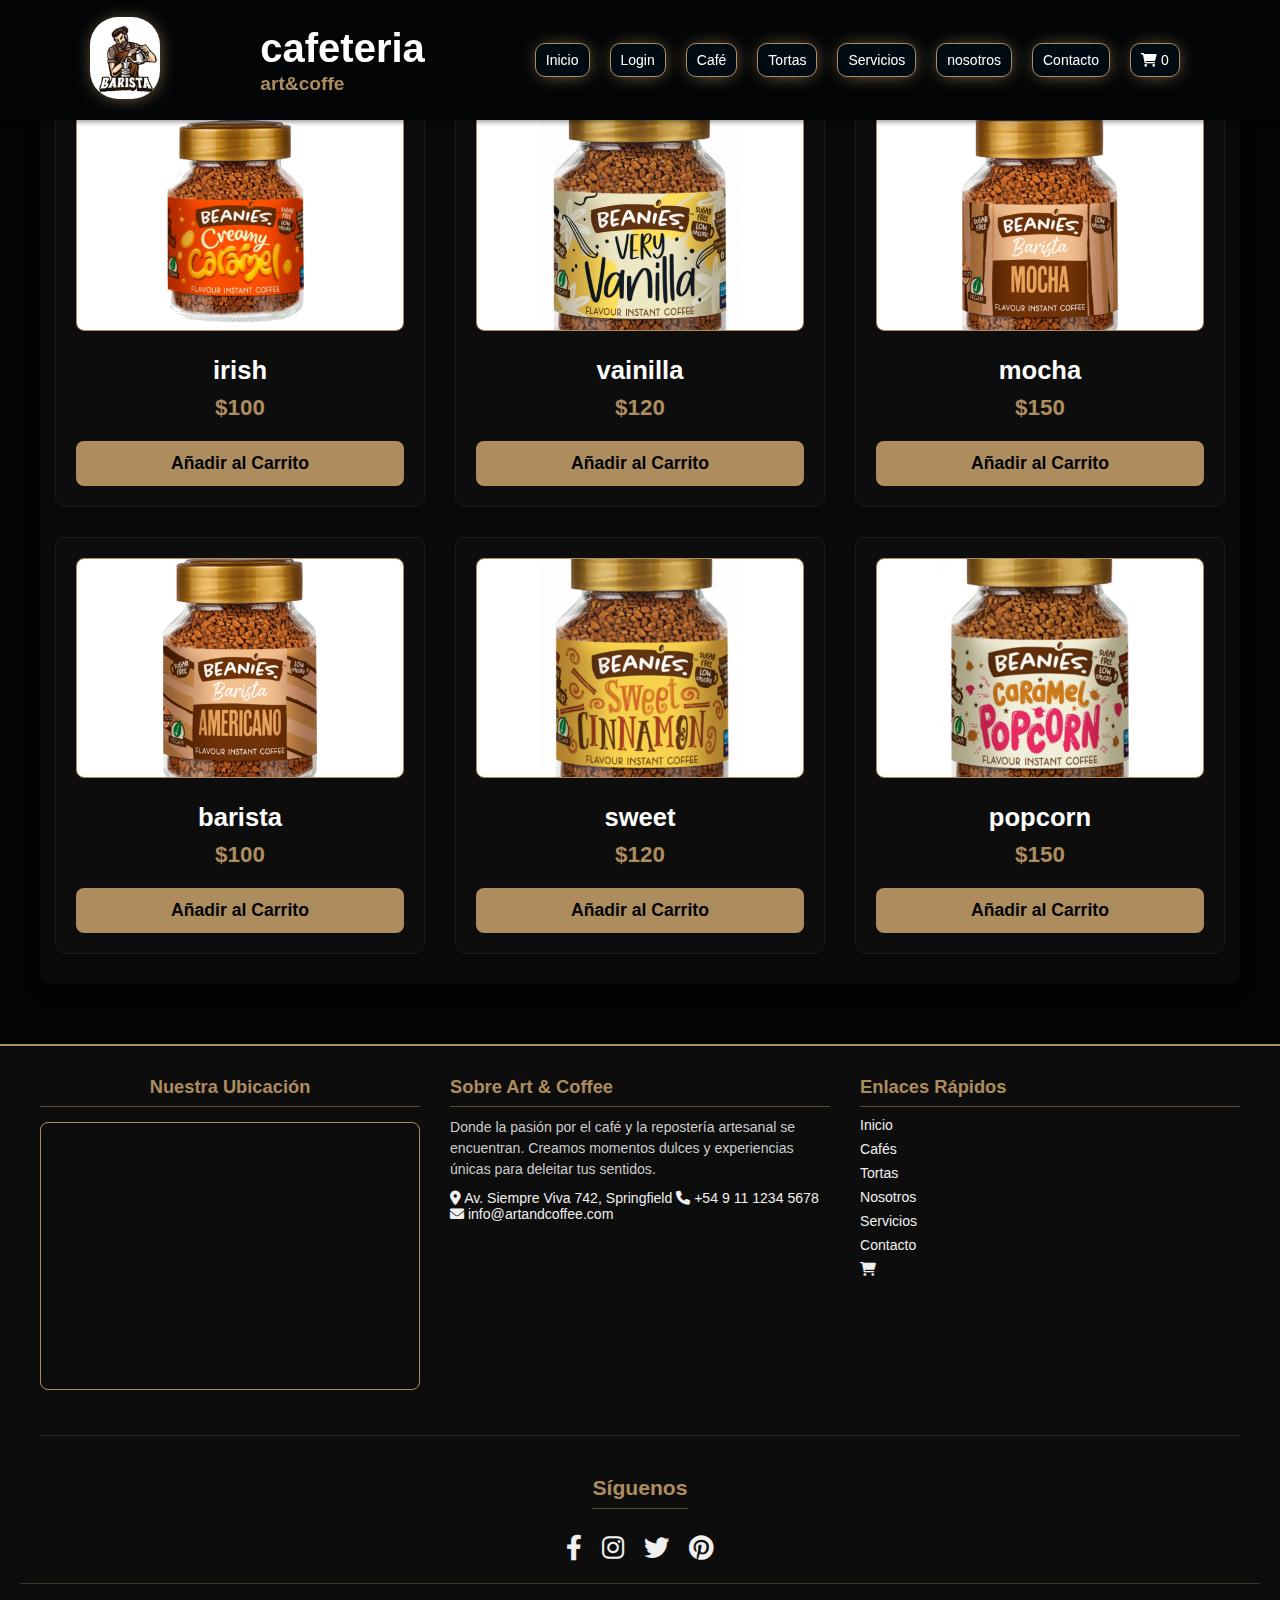
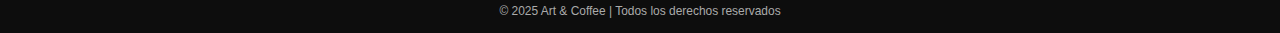
<file: cafe.html>
<!DOCTYPE html>
<html lang="en">
<head>
    <meta charset="UTF-8">
    <meta name="viewport" content="width=device-width, initial-scale=1.0">
    <link rel="stylesheet" href="style.css">
    <link rel="stylesheet" href="https://cdnjs.cloudflare.com/ajax/libs/font-awesome/6.0.0-beta3/css/all.min.css">
    
    <title>cafeteria</title>
</head> 
       <header>
            <div class="container_header" >
           <a href="index.html" class="logo">
            <img src="img/barista.jpg" alt="Logo de mi sitio">
           </a>
       
        <div class="container_info">
                <h1>cafeteria</h1>
                <h2>art&coffe</h2>
            </div>

    <button class="menu-toggle" aria-label="Abrir menú de navegación">
            <i class="fas fa-bars"></i> </button>

    <div class="contenedor_nav">
     <nav class="main-nav">
        <ul>
             
                        <li><a href="home.html">Inicio</a></li>
                        <li><a href="index.html">Login</a></li>
                        <li><a href="cafe.html">Café</a></li>
                        <li><a href="tortas.html">Tortas</a></li>
                        <li><a href="servicios.html">Servicios</a></li>
                         <li><a href="nosotros.html">nosotros</a></li>
                        
                        <li><a href="home.html#formularioContacto">Contacto</a></li>
                        <li class="cart-icon-container">
                          <a href="carrito.html" class="cart-link">
                           <i class="fas fa-shopping-cart"></i> <span class="cart-count">0</span> </a></li>
                         
         
        </ul>
     </nav>
                
            
            
    </div>
    </header>

     <main>
        <a id="productos"></a>

        <div class="products-grid">
            <div class="product-item" data-id="1" data-name="irish" data-price="100"data-image="img/cafee8.jpg" >
                <img src="img/cafee8.jpg" alt="chocolate">
                <h3>irish</h3>
                <p class="product-price">$100</p>
                <button class="add-to-cart-btn">Añadir al Carrito</button>
            </div>

            <div class="product-item" data-id="2" data-name="vainilla" data-price="120" data-image="img/cafee2.jpg">
                <img src="img/cafee2.jpg" alt="">
                <h3>vainilla</h3>

              
                <p class="product-price">$120</p>
                <button class="add-to-cart-btn">Añadir al Carrito</button>
            </div>

            <div class="product-item" data-id="3" data-name="mocha" data-price="150" data-image="img/cafee5.jpg">
                <img src="img/cafee5.jpg" alt="">
                <h3>mocha</h3>
                <p class="product-price">$150</p>
                <button class="add-to-cart-btn">Añadir al Carrito</button>
            </div>

           
            <div class="product-item" data-id="4" data-name="barista " data-price="100"data-image="img/cafee3.jpg" >
                <img src="img/cafee3.jpg" alt="lemon pie">
                <h3>barista</h3>
                <p class="product-price">$100</p>
                <button class="add-to-cart-btn">Añadir al Carrito</button>
            </div>

            <div class="product-item" data-id="5" data-name="sweet" data-price="120" data-image="img/cafee4.jpg">
                <img src="img/cafee4.jpg" alt="">
                <h3> sweet </h3>
                <p class="product-price">$120</p>
                <button class="add-to-cart-btn">Añadir al Carrito</button>
            </div>

            <div class="product-item" data-id="6" data-name="popcorn" data-price="150" data-image="img/cafee9.jpg">
                <img src="img/cafee9.jpg" alt="">
                <h3>popcorn</h3>
                <p class="product-price">$150</p>
                <button class="add-to-cart-btn">Añadir al Carrito</button>
            </div>
        </div>

        
    </main>
    
    <footer class="main-footer">
    <div class="footer-content">
        <div class="footer-section map-column"> 
            <h3 class="footer-title">Nuestra Ubicación</h3>
            <div class="iframe-container">
                <iframe src="https://www.google.com/maps/embed?pb=!1m18!1m12!1m3!1d3284.016885065099!2d-58.384145387431525!3d-34.60373887293527!2m3!1f0!2f0!3f0!3m2!1i1024!2i768!4f13.1!3m3!1m2!1s0x95bccac10d2105e9%3A0xc0c8e03e7d4d4b1a!2sObelisco!5e0!3m2!1ses-419!2sar!4v1719602416972!5m2!1ses-419!2sar"
                        width="100%" height="250" style="border:0;" allowfullscreen="" loading="lazy" referrerpolicy="no-referrer-when-downgrade">
                </iframe>
            </div>
        </div>

        <div class="footer-section about">
            <h3 class="footer-title">Sobre Art & Coffee</h3>
            <p>Donde la pasión por el café y la repostería artesanal se encuentran. Creamos momentos dulces y experiencias únicas para deleitar tus sentidos.</p>
            <div class="contact-info">
                <span><i class="fas fa-map-marker-alt"></i> Av. Siempre Viva 742, Springfield</span>
                <span><i class="fas fa-phone"></i> +54 9 11 1234 5678</span>
                <span><i class="fas fa-envelope"></i> info@artandcoffee.com</span>
            </div>
        </div>

        <div class="footer-section links">
            <h3 class="footer-title">Enlaces Rápidos</h3>
            <ul>
                <li><a href="index.html">Inicio</a></li>
                <li><a href="cafe.html">Cafés</a></li>
                <li><a href="tortas.html">Tortas</a></li>
                <li><a href="nosotros.html">Nosotros</a></li>
                <li><a href="servicios.html">Servicios</a></li>
                <li><a href="index.html#formularioContacto">Contacto</a></li>
                <li><a href="carrito.html" class="cart-icon-link">
                <i class="fas fa-shopping-cart"></i> <span id="cart-count" class="cart-count">0</span> </a></li>
            </ul>
        </div>

    </div> <div class="footer-section social-bottom"> <h3 class="footer-title">Síguenos</h3>
        <div class="social-links">
            <a href="#" target="_blank"><i class="fab fa-facebook-f"></i></a>
            <a href="#" target="_blank"><i class="fab fa-instagram"></i></a>
            <a href="#" target="_blank"><i class="fab fa-twitter"></i></a>
            <a href="#" target="_blank"><i class="fab fa-pinterest"></i></a>
        </div>
        </div>

    <div class="footer-bottom">
        © 2025 Art & Coffee | Todos los derechos reservados
    </div>
</footer>
        
  

     
        <script src="app.js"></script> 

</body>

</html>
</file>
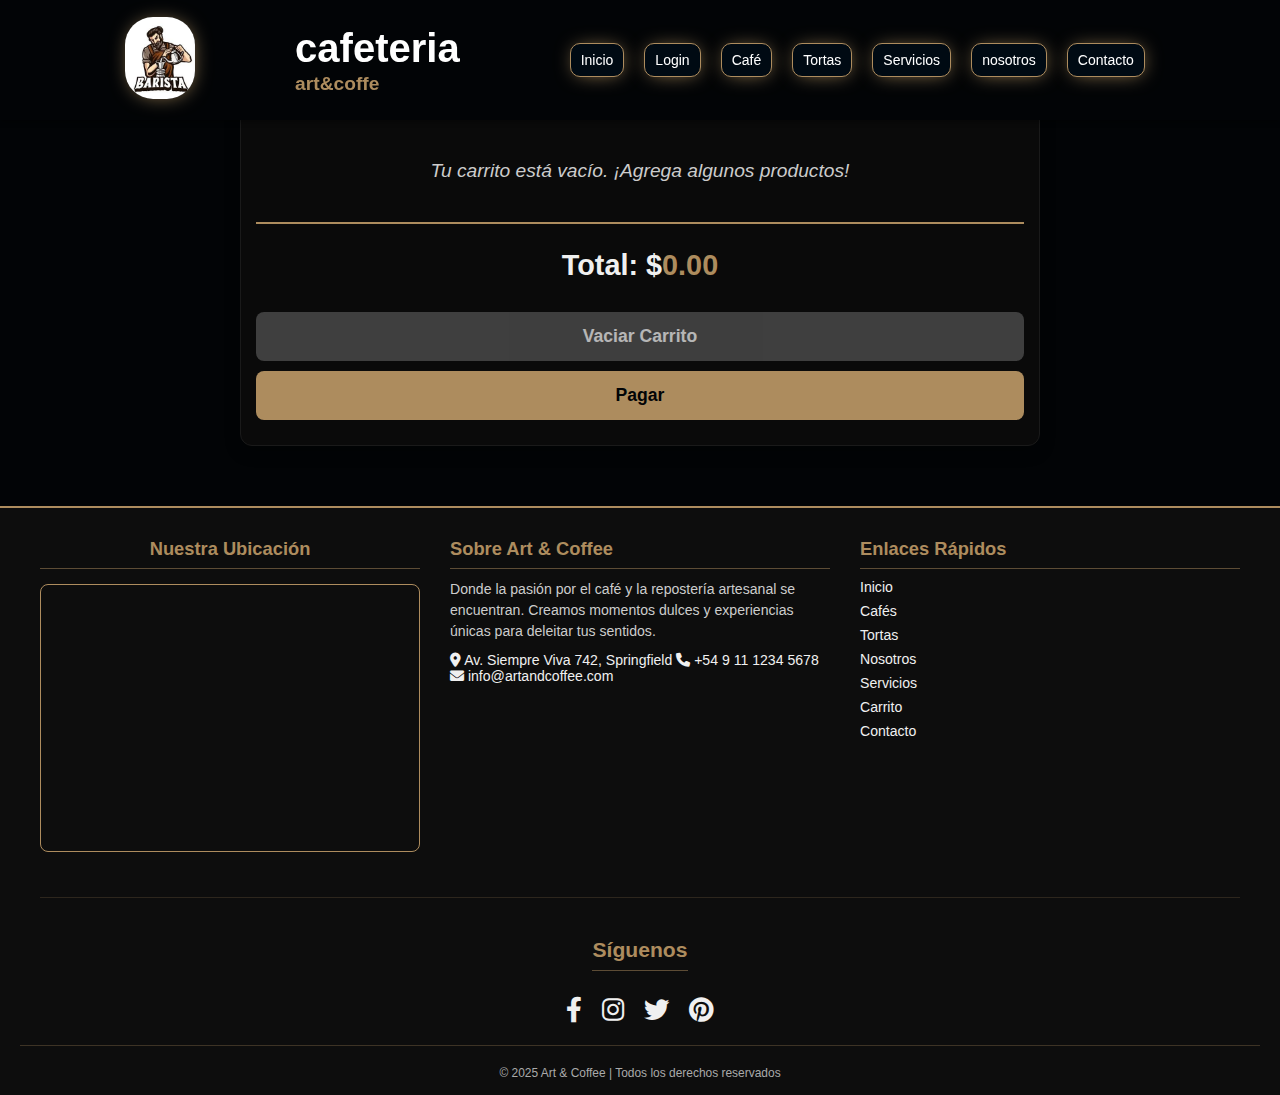
<file: carrito.html>
<!DOCTYPE html>
<html lang="en">
<head>
    <meta charset="UTF-8">
    <meta name="viewport" content="width=device-width, initial-scale=1.0">
    <link rel="stylesheet" href="style.css">
     <link rel="stylesheet" href="https://cdnjs.cloudflare.com/ajax/libs/font-awesome/6.0.0-beta3/css/all.min.css">
    <title>carrito</title>
</head>
<body>
    
     <header>
        <div class="container_header" >
           <a href="index.html" class="logo">
            <img src="img/barista.jpg" alt="Logo de mi sitio">
           </a>
       
        <div class="container_info">
                <h1>cafeteria</h1>
                <h2>art&coffe</h2>
            </div>

    <button class="menu-toggle" aria-label="Abrir menú de navegación">
            <i class="fas fa-bars"></i> </button>

    <div class="contenedor_nav">
     <nav class="main-nav">
        <ul>
             
                        <li><a href="home.html">Inicio</a></li>
                        <li><a href="index.html">Login</a></li>
                        <li><a href="cafe.html">Café</a></li>
                        <li><a href="tortas.html">Tortas</a></li>
                        <li><a href="servicios.html">Servicios</a></li>
                         <li><a href="nosotros.html">nosotros</a></li>
                         <li><a href="home.html#formularioContacto">Contacto</a></li>
                         
         
        </ul>
     </nav>
                
            
            
    </div>
    </header>

    <main>
        <section class="cart-section" id="cart-section">
            <h2>Tu Carrito de Compras </h2>
            <p id="empty-cart-message" style="display: none;">Tu carrito está vacío. ¡Agrega algunos productos!</p>

            <div class="cart-items" id="cart-items-container">
                </div>

            <div class="cart-summary">
                <p>Total: $<span id="cart-total">0.00</span></p>
                <button class="clear-cart-btn" id="clear-cart-btn" disabled>Vaciar Carrito</button>
                 <button class="checkout-btn" id="open-payment-modal" >Pagar</button>

            </div>
        </section>
    </main>


    <footer class="main-footer">
    <div class="footer-content">
        <div class="footer-section map-column"> 
            <h3 class="footer-title">Nuestra Ubicación</h3>
            <div class="iframe-container">
                <iframe src="https://www.google.com/maps/embed?pb=!1m18!1m12!1m3!1d3284.016885065099!2d-58.384145387431525!3d-34.60373887293527!2m3!1f0!2f0!3f0!3m2!1i1024!2i768!4f13.1!3m3!1m2!1s0x95bccac10d2105e9%3A0xc0c8e03e7d4d4b1a!2sObelisco!5e0!3m2!1ses-419!2sar!4v1719602416972!5m2!1ses-419!2sar"
                        width="100%" height="250" style="border:0;" allowfullscreen="" loading="lazy" referrerpolicy="no-referrer-when-downgrade">
                </iframe>
            </div>
        </div>

        <div class="footer-section about">
            <h3 class="footer-title">Sobre Art & Coffee</h3>
            <p>Donde la pasión por el café y la repostería artesanal se encuentran. Creamos momentos dulces y experiencias únicas para deleitar tus sentidos.</p>
            <div class="contact-info">
                <span><i class="fas fa-map-marker-alt"></i> Av. Siempre Viva 742, Springfield</span>
                <span><i class="fas fa-phone"></i> +54 9 11 1234 5678</span>
                <span><i class="fas fa-envelope"></i> info@artandcoffee.com</span>
            </div>
        </div>

        <div class="footer-section links">
            <h3 class="footer-title">Enlaces Rápidos</h3>
            <ul>
                <li><a href="index.html">Inicio</a></li>
                <li><a href="cafe.html">Cafés</a></li>
                <li><a href="tortas.html">Tortas</a></li>
                <li><a href="nosotros.html">Nosotros</a></li>
                <li><a href="servicios.html">Servicios</a></li>
                <li><a href="carrito.html">Carrito</a></li>
                <li><a href="index.html#formularioContacto">Contacto</a></li>
            </ul>
        </div>

    </div> <div class="footer-section social-bottom"> <h3 class="footer-title">Síguenos</h3>
        <div class="social-links">
            <a href="#" target="_blank"><i class="fab fa-facebook-f"></i></a>
            <a href="#" target="_blank"><i class="fab fa-instagram"></i></a>
            <a href="#" target="_blank"><i class="fab fa-twitter"></i></a>
            <a href="#" target="_blank"><i class="fab fa-pinterest"></i></a>
        </div>
        </div>

    <div class="footer-bottom">
        © 2025 Art & Coffee | Todos los derechos reservados
    </div>
</footer>
        
    <script src="app.js"></script>
</body>
</html>
</file>
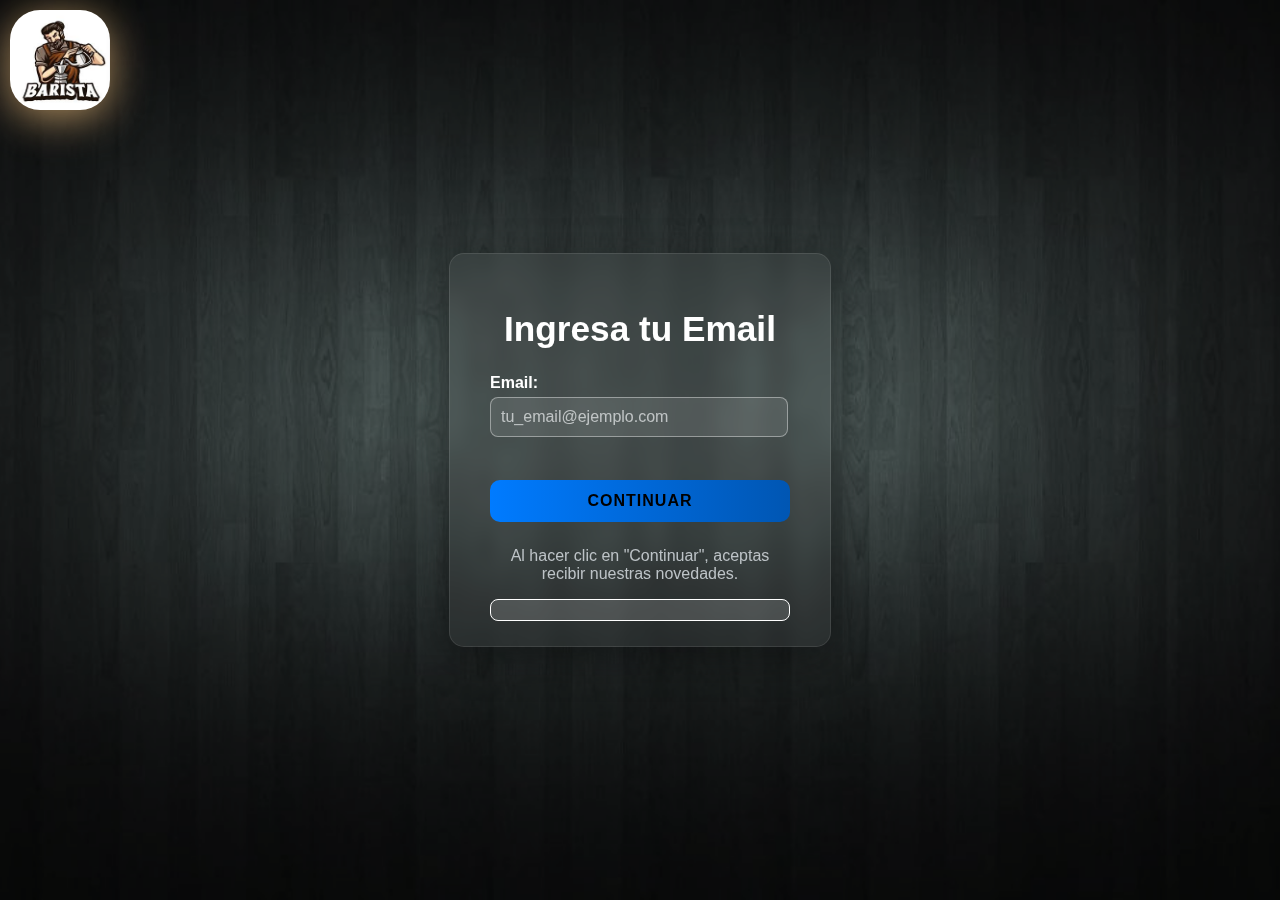
<file: login.html>
<!DOCTYPE html>
<html lang="en">
<head>
    <meta charset="UTF-8">
    <meta name="viewport" content="width=device-width, initial-scale=1.0">
    <link rel="stylesheet" href="login.css">
    <link rel="stylesheet" href="https://cdnjs.cloudflare.com/ajax/libs/font-awesome/6.0.0-beta3/css/all.min.css">
    
    <title>¡Únete a nuestra comunidad!</title>
</head>
<body>
     <a href="index.html" class="logo">
        <img src="img/barista.jpg" alt="Logo de mi sitio">
    </a>

    

    <div class="img-background">
        <img src="img/fondo1.jpg" alt="">
    </div>
    <div class="login-container">
        <h2>Ingresa tu Email </h2>
        <form id="login-form">
            <div class="form-group">
                <label for="email">Email:</label>
                <input type="email" id="email" name="email" required placeholder="tu_email@ejemplo.com">
            </div>
            <button type="submit">Continuar</button>
            <p class="signup-link">Al hacer clic en "Continuar", aceptas recibir nuestras novedades.</p>
            <div id="login-message" class="message"></div>
        </form>
    </div>

     
    <script src="login.js"></script>
</body>
</html>
</file>
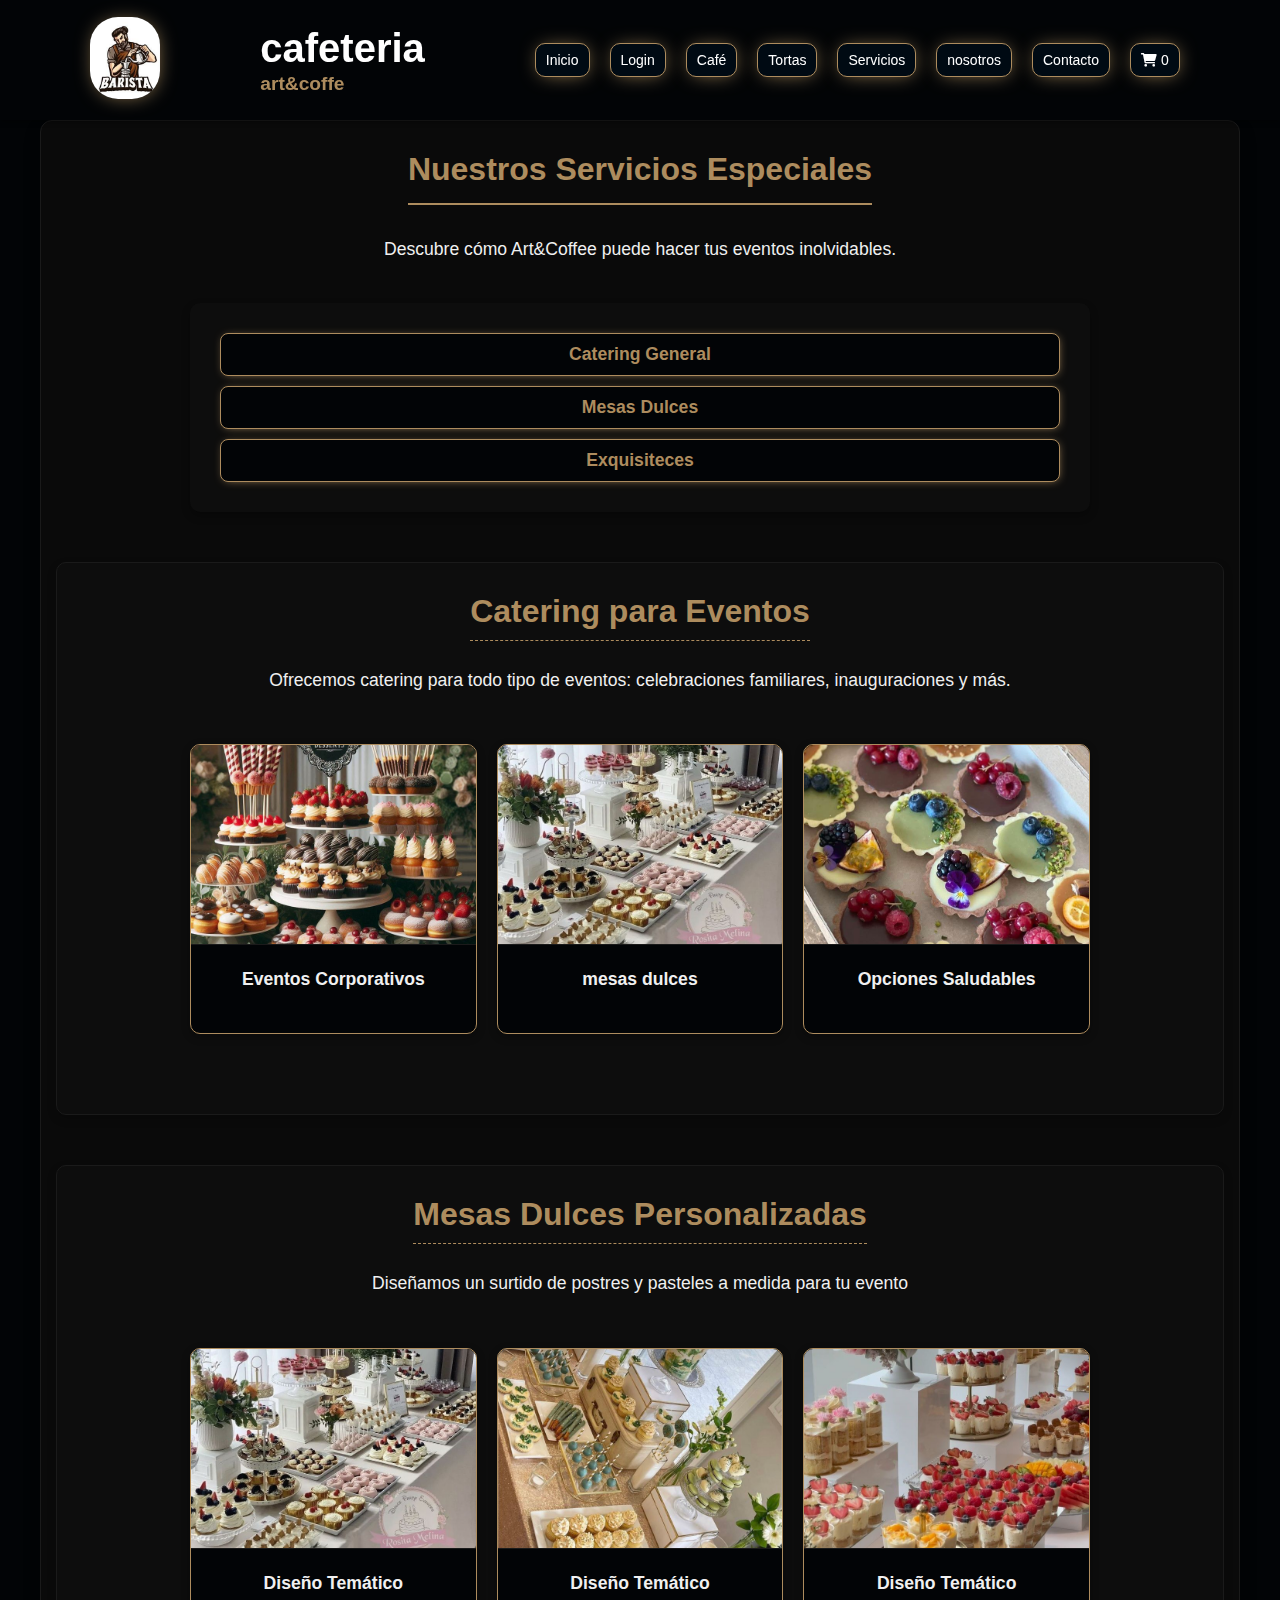
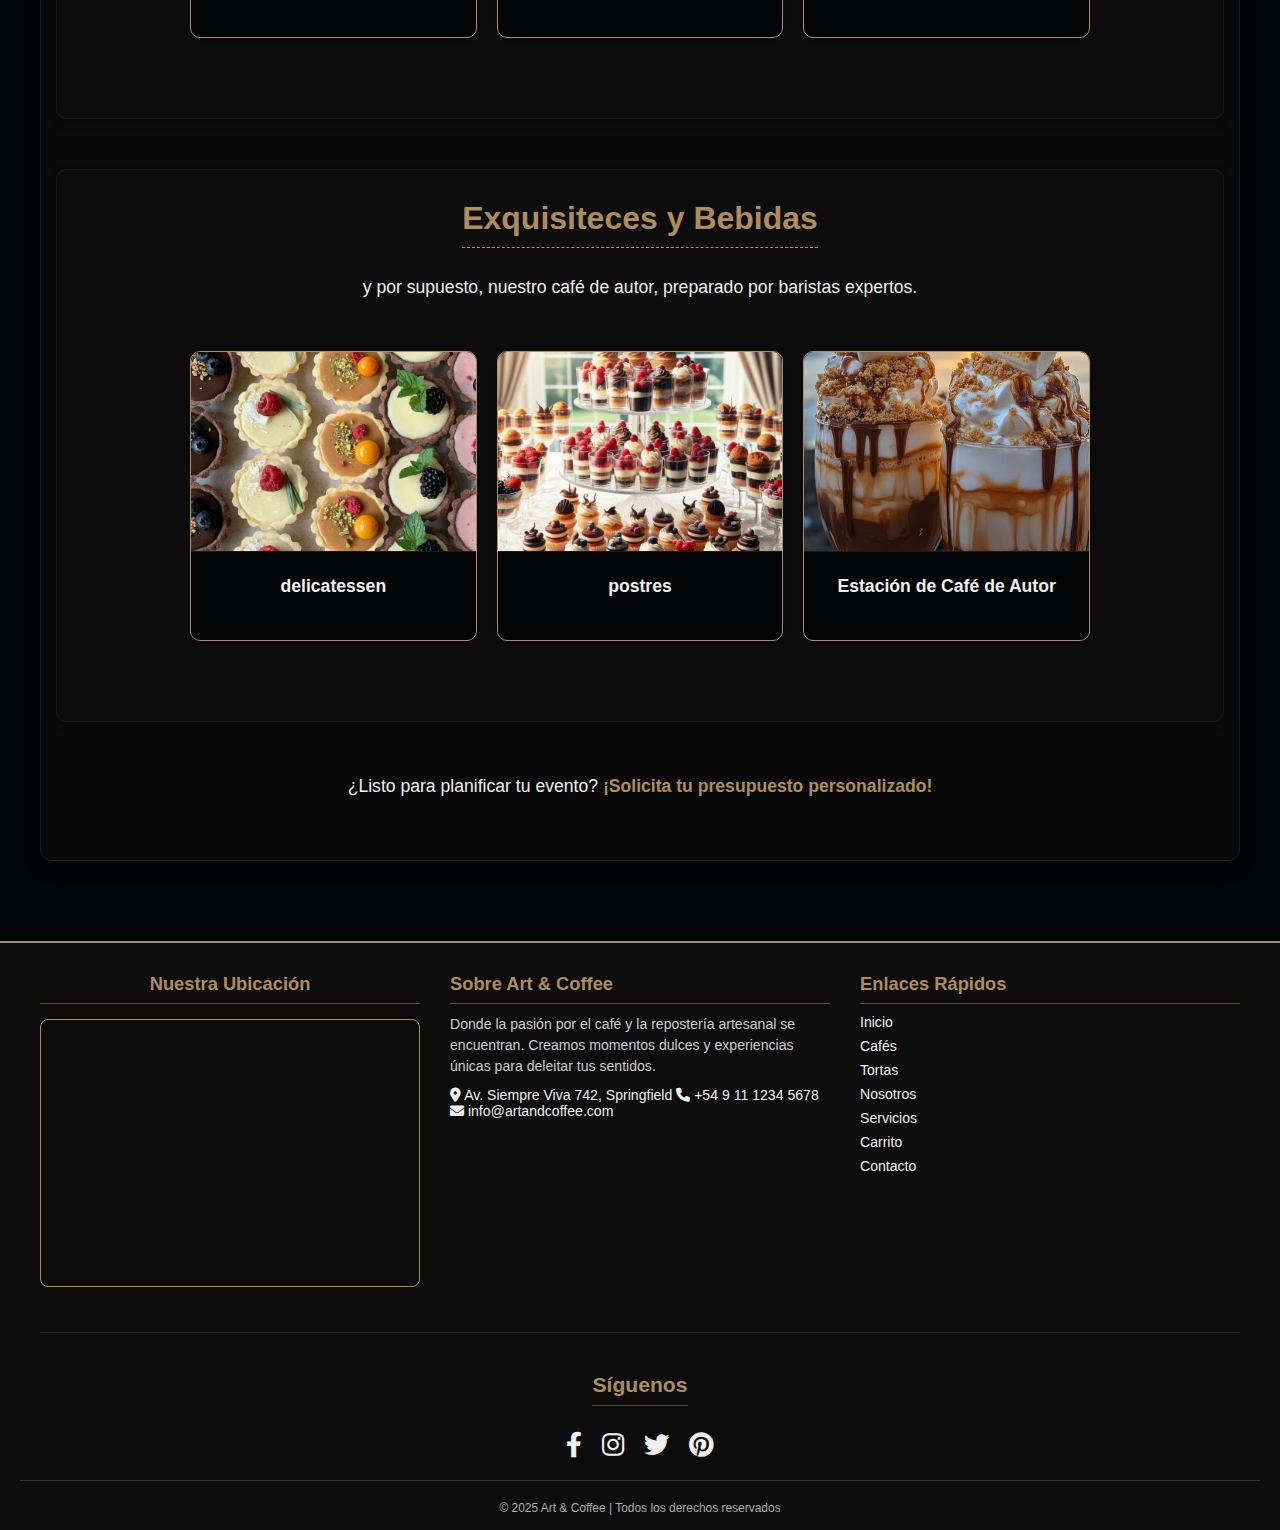
<file: servicios.html>
<!DOCTYPE html>
<html lang="en">
<head>
    <meta charset="UTF-8">
    <meta name="viewport" content="width=device-width, initial-scale=1.0">
    <link rel="stylesheet" href="style.css">
      <link rel="stylesheet" href="https://cdnjs.cloudflare.com/ajax/libs/font-awesome/6.0.0-beta3/css/all.min.css">
    <title>Document</title>
</head>
<body>
    
         <header>
         <div class="container_header" >
           <a href="home.html" class="logo">
            <img src="img/barista.jpg" alt="Logo de mi sitio">
           </a>
       
        <div class="container_info">
                <h1>cafeteria</h1>
                <h2>art&coffe</h2>
            </div>

    <button class="menu-toggle" aria-label="Abrir menú de navegación">
            <i class="fas fa-bars"></i> </button>

    <div class="contenedor_nav">
     <nav class="main-nav">
        <ul>
             
                        <li><a href="index.html">Inicio</a></li>
                        <li><a href="login.html">Login</a></li>
                        <li><a href="cafe.html">Café</a></li>
                        <li><a href="tortas.html">Tortas</a></li>
                        <li><a href="servicios.html">Servicios</a></li>
                         <li><a href="nosotros.html">nosotros</a></li>
                        
                        <li><a href="index.html#formularioContacto">Contacto</a></li>
                        <li class="cart-icon-container">
                          <a href="carrito.html" class="cart-link">
                           <i class="fas fa-shopping-cart"></i> <span class="cart-count">0</span> </a></li>
                         
         
        </ul>
     </nav>
                
            
           
    </div>
    </header>

    
    <main>
          <section id="seccion-servicios">
            <h2> Nuestros Servicios Especiales </h2>
            <p>Descubre cómo Art&Coffee puede hacer tus eventos inolvidables.</p>

            <nav class="sub-nav-servicios">
                <ul>
                    <li><a href="#catering-general">Catering General</a></li>
                    <li><a href="#mesa-dulces">Mesas Dulces</a></li>
                    <li><a href="#exquisiteces">Exquisiteces</a></li>
                </ul>
            </nav>

            <section id="catering-general" class="sub-seccion-servicio">
                <h3>Catering para Eventos </h3>
                <p>Ofrecemos  catering para todo tipo de eventos: celebraciones familiares, inauguraciones y más.</p>
                <div class="galeria-servicios">
                    <div class="foto-servicio-item">
                        <img src="img/catering1.jpg" alt="Evento corporativo con comida">
                        <p>Eventos Corporativos</p>
                    </div>
                    <div class="foto-servicio-item">
                        <img src="img/catering2.jpg" alt="Bandeja de mini sándwiches">
                        <p>mesas dulces</p>
                    </div>
                    <div class="foto-servicio-item">
                        <img src="img/catering7.jpg" alt="Buffet de frutas frescas">
                        <p>Opciones Saludables</p>
                    </div>
                    </div>
            </section>

            <section id="mesa-dulces" class="sub-seccion-servicio">
                <h3> Mesas Dulces Personalizadas </h3>
                <p>Diseñamos un surtido de postres y pasteles a medida para tu evento</p>
                <div class="galeria-servicios">
                    <div class="foto-servicio-item">
                        <img src="img/catering2.jpg" alt="Mesa de postres decorada">
                        <p>Diseño Temático</p>
                    </div>
                    <div class="foto-servicio-item">
                        <img src="img/catering8.jpg" alt="Variedad de cupcakes">
                        <p>Diseño Temático</p>
                    </div>
                    <div class="foto-servicio-item">
                        <img src="img/catering11.jpg" alt="Macarons de colores">
                        <p>Diseño Temático</p>
                    </div>
                    
            </section>

            <section id="exquisiteces" class="sub-seccion-servicio">
                <h3> Exquisiteces y Bebidas </h3>
                <p>y por supuesto, nuestro café de autor, preparado por baristas expertos.</p>
                <div class="galeria-servicios">
                    <div class="foto-servicio-item">
                        <img src="img/catering10.jpg" alt="Tabla de quesos y fiambres">
                        <p>delicatessen</p>
                    </div>
                    <div class="foto-servicio-item">
                        <img src="img/catering3.jpg" alt="Variedad de cócteles">
                        <p>postres</p>
                    </div>
                    <div class="foto-servicio-item">
                        <img src="img/frapuchino 3.jpg" alt="Café de especialidad en tazas">
                        <p>Estación de Café de Autor</p>
                    </div>
                    </div>
            </section>

            <p style="margin-top: 50px;">¿Listo para planificar tu evento? <a href="index.html#formularioContacto">¡Solicita tu presupuesto personalizado!</a></p>
        </section>
    

    </main>

    <footer class="main-footer">
    <div class="footer-content">
        <div class="footer-section map-column"> 
            <h3 class="footer-title">Nuestra Ubicación</h3>
            <div class="iframe-container">
                <iframe src="https://www.google.com/maps/embed?pb=!1m18!1m12!1m3!1d3284.016885065099!2d-58.384145387431525!3d-34.60373887293527!2m3!1f0!2f0!3f0!3m2!1i1024!2i768!4f13.1!3m3!1m2!1s0x95bccac10d2105e9%3A0xc0c8e03e7d4d4b1a!2sObelisco!5e0!3m2!1ses-419!2sar!4v1719602416972!5m2!1ses-419!2sar"
                        width="100%" height="250" style="border:0;" allowfullscreen="" loading="lazy" referrerpolicy="no-referrer-when-downgrade">
                </iframe>
            </div>
        </div>

        <div class="footer-section about">
            <h3 class="footer-title">Sobre Art & Coffee</h3>
            <p>Donde la pasión por el café y la repostería artesanal se encuentran. Creamos momentos dulces y experiencias únicas para deleitar tus sentidos.</p>
            <div class="contact-info">
                <span><i class="fas fa-map-marker-alt"></i> Av. Siempre Viva 742, Springfield</span>
                <span><i class="fas fa-phone"></i> +54 9 11 1234 5678</span>
                <span><i class="fas fa-envelope"></i> info@artandcoffee.com</span>
            </div>
        </div>

        <div class="footer-section links">
            <h3 class="footer-title">Enlaces Rápidos</h3>
            <ul>
                <li><a href="home.html">Inicio</a></li>
                <li><a href="cafe.html">Cafés</a></li>
                <li><a href="tortas.html">Tortas</a></li>
                <li><a href="nosotros.html">Nosotros</a></li>
                <li><a href="servicios.html">Servicios</a></li>
                <li><a href="carrito.html">Carrito</a></li>
                <li><a href="home.html#formularioContacto">Contacto</a></li>
            </ul>
        </div>

    </div> <div class="footer-section social-bottom"> <h3 class="footer-title">Síguenos</h3>
        <div class="social-links">
            <a href="#" target="_blank"><i class="fab fa-facebook-f"></i></a>
            <a href="#" target="_blank"><i class="fab fa-instagram"></i></a>
            <a href="#" target="_blank"><i class="fab fa-twitter"></i></a>
            <a href="#" target="_blank"><i class="fab fa-pinterest"></i></a>
        </div>
        </div>

    <div class="footer-bottom">
        © 2025 Art & Coffee | Todos los derechos reservados
    </div>
</footer>
        
    <script src="app.js"></script> 

</body>
</html>
</file>
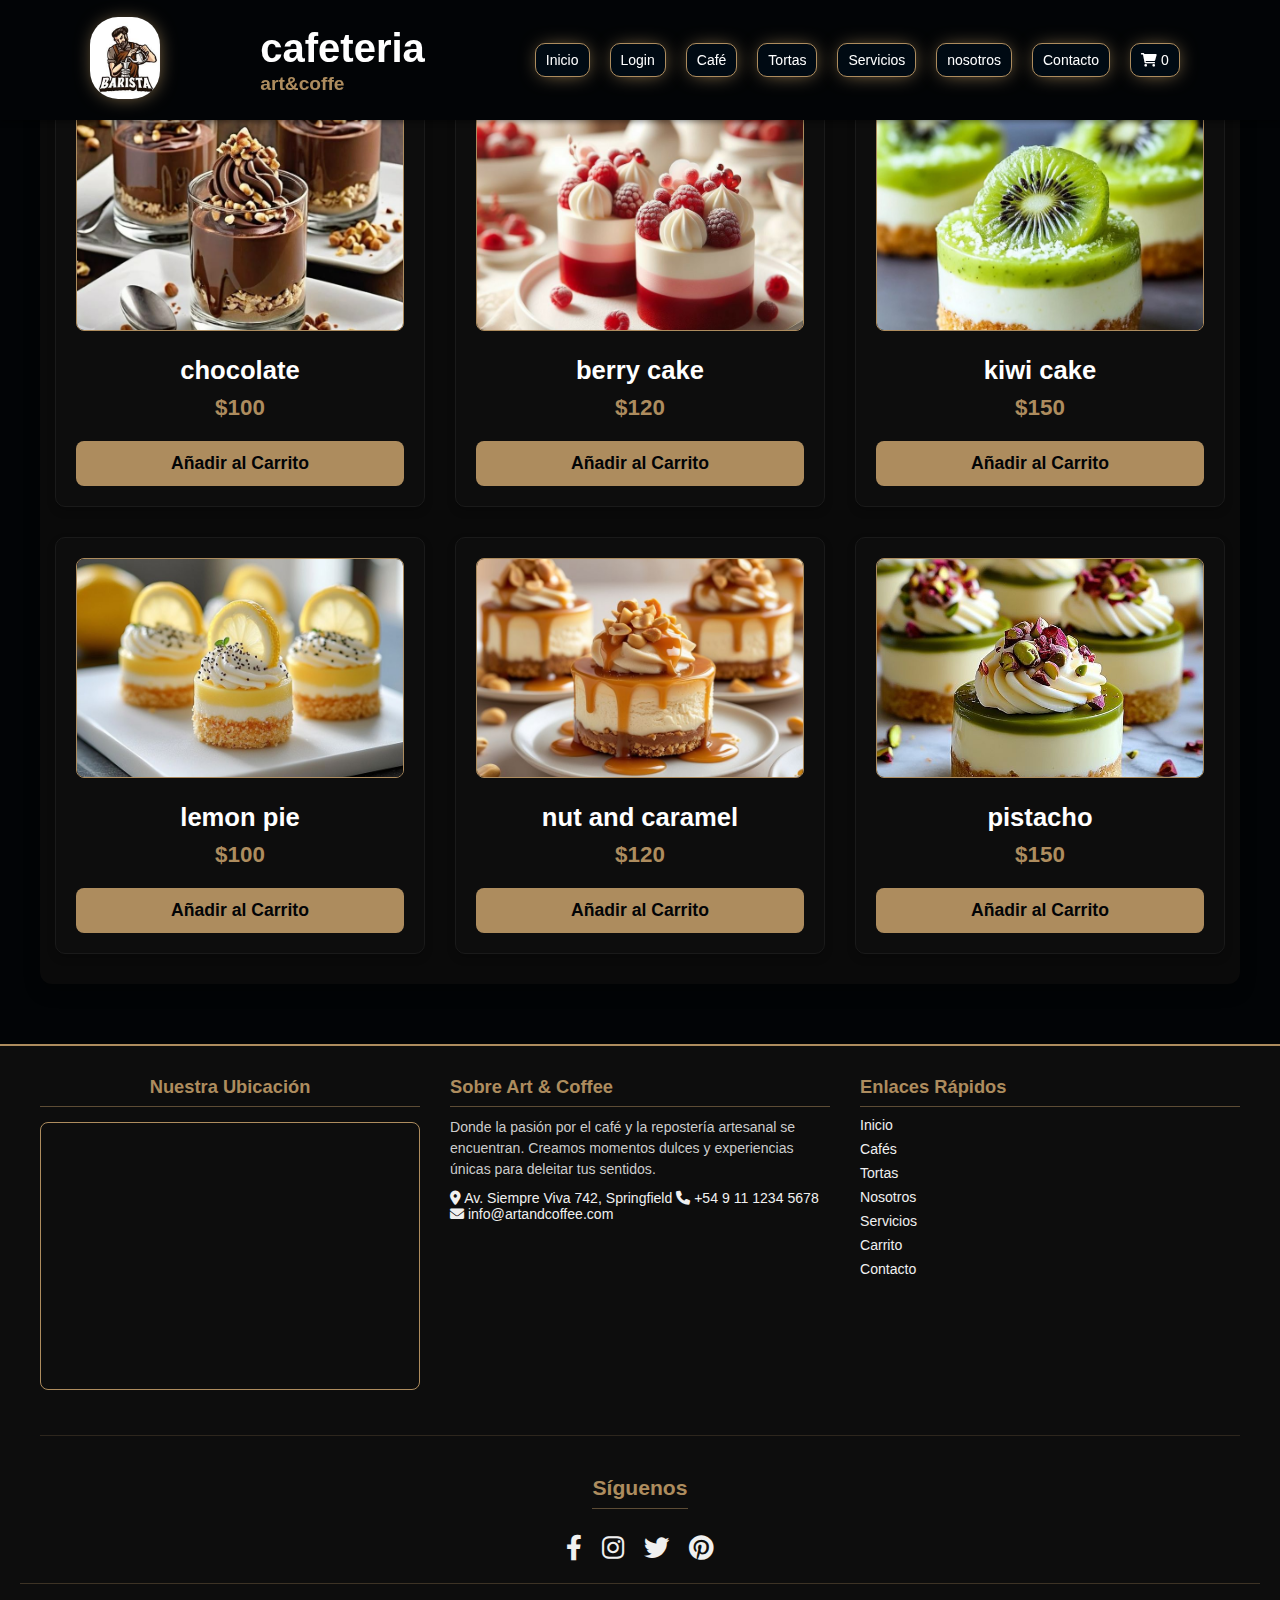
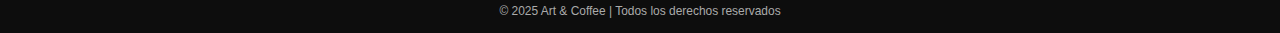
<file: tortas.html>
<!DOCTYPE html>
<html lang="en">
<head>
    <meta charset="UTF-8">
    <meta name="viewport" content="width=device-width, initial-scale=1.0">
    <link rel="stylesheet" href="style.css">
    <link rel="stylesheet" href="https://cdnjs.cloudflare.com/ajax/libs/font-awesome/6.0.0-beta3/css/all.min.css">
    
    <title>tortas</title>
</head>

<body>

    <header>
        <div class="container_header" >
           <a href="index.html" class="logo">
            <img src="img/barista.jpg" alt="Logo de mi sitio">
           </a>
       
        <div class="container_info">
                <h1>cafeteria</h1>
                <h2>art&coffe</h2>
            </div>
<button class="menu-toggle" aria-label="Abrir menú de navegación">
            <i class="fas fa-bars"></i> </button>

    <div class="contenedor_nav">
     <nav class="main-nav">
        <ul>
    
             
                        <li><a href="home.html">Inicio</a></li>
                        <li><a href="index.html">Login</a></li>
                        <li><a href="cafe.html">Café</a></li>
                        <li><a href="tortas.html">Tortas</a></li>
                        <li><a href="servicios.html">Servicios</a></li>
                         <li><a href="nosotros.html">nosotros</a></li>
                          
                        <li><a href="home.html#formularioContacto">Contacto</a></li>
                        <li class="cart-icon-container">
                          <a href="carrito.html" class="cart-link">
                           <i class="fas fa-shopping-cart"></i> <span class="cart-count">0</span> </a></li>
                         
         
        </ul>
     </nav>
                
            
            
    </div>
    </header>
    <main>
        <a id="productos"></a>

        <div class="products-grid">
            <div class="product-item" data-id="7" data-name="chocolate" data-price="100" data-image="img/tarta 2.jpg">
                <img src="img/tarta 2.jpg" alt="chocolate">
                <h3>chocolate</h3>
                <p class="product-price">$100</p>
                <button class="add-to-cart-btn">Añadir al Carrito</button>
            </div>

            <div class="product-item" data-id="8" data-name="berry cake" data-price="120" data-image="img/tarta 3.jpg" >
                <img src="img/tarta 3.jpg" alt="">
                <h3>berry cake</h3>

              
                <p class="product-price">$120</p>
                <button class="add-to-cart-btn">Añadir al Carrito</button>
            </div>

            <div class="product-item" data-id="9" data-name="kiwi" data-price="150" data-image="img/tarta 5.jpg" >
                <img src="img/tarta 5.jpg" alt="">
                <h3>kiwi cake</h3>
                <p class="product-price">$150</p>
                <button class="add-to-cart-btn">Añadir al Carrito</button>
            </div>

           
            <div class="product-item" data-id="10" data-name="lemon pie " data-price="100" data-image="img/tarta7.jpg" >
                <img src="img/tarta7.jpg" alt="lemon pie">
                <h3>lemon pie</h3>
                <p class="product-price">$100</p>
                <button class="add-to-cart-btn">Añadir al Carrito</button>
            </div>

            <div class="product-item" data-id="11" data-name="nut and caramel" data-price="120" data-image="img/tarta 8.jpg">
                <img src="img/tarta 8.jpg" alt="">
                <h3> nut and caramel </h3>
                <p class="product-price">$120</p>
                <button class="add-to-cart-btn">Añadir al Carrito</button>
            </div>

            <div class="product-item" data-id="12" data-name="pistacho" data-price="150" data-image="img/tarta 9.jpg" >
                <img src="img/tarta 9.jpg" alt="">
                <h3>pistacho</h3>
                <p class="product-price">$150</p>
                <button class="add-to-cart-btn">Añadir al Carrito</button>
            </div>
        </div>

        
    </main>
   <footer class="main-footer">
    <div class="footer-content">
        <div class="footer-section map-column"> 
            <h3 class="footer-title">Nuestra Ubicación</h3>
            <div class="iframe-container">
                <iframe src="https://www.google.com/maps/embed?pb=!1m18!1m12!1m3!1d3284.016885065099!2d-58.384145387431525!3d-34.60373887293527!2m3!1f0!2f0!3f0!3m2!1i1024!2i768!4f13.1!3m3!1m2!1s0x95bccac10d2105e9%3A0xc0c8e03e7d4d4b1a!2sObelisco!5e0!3m2!1ses-419!2sar!4v1719602416972!5m2!1ses-419!2sar"
                        width="100%" height="250" style="border:0;" allowfullscreen="" loading="lazy" referrerpolicy="no-referrer-when-downgrade">
                </iframe>
            </div>
        </div>

        <div class="footer-section about">
            <h3 class="footer-title">Sobre Art & Coffee</h3>
            <p>Donde la pasión por el café y la repostería artesanal se encuentran. Creamos momentos dulces y experiencias únicas para deleitar tus sentidos.</p>
            <div class="contact-info">
                <span><i class="fas fa-map-marker-alt"></i> Av. Siempre Viva 742, Springfield</span>
                <span><i class="fas fa-phone"></i> +54 9 11 1234 5678</span>
                <span><i class="fas fa-envelope"></i> info@artandcoffee.com</span>
            </div>
        </div>

        <div class="footer-section links">
            <h3 class="footer-title">Enlaces Rápidos</h3>
            <ul>
                <li><a href="index.html">Inicio</a></li>
                <li><a href="cafe.html">Cafés</a></li>
                <li><a href="tortas.html">Tortas</a></li>
                <li><a href="nosotros.html">Nosotros</a></li>
                <li><a href="servicios.html">Servicios</a></li>
                <li><a href="carrito.html">Carrito</a></li>
                <li><a href="index.html#formularioContacto">Contacto</a></li>
            </ul>
        </div>

    </div> <div class="footer-section social-bottom"> <h3 class="footer-title">Síguenos</h3>
        <div class="social-links">
            <a href="#" target="_blank"><i class="fab fa-facebook-f"></i></a>
            <a href="#" target="_blank"><i class="fab fa-instagram"></i></a>
            <a href="#" target="_blank"><i class="fab fa-twitter"></i></a>
            <a href="#" target="_blank"><i class="fab fa-pinterest"></i></a>
        </div>
        </div>

    <div class="footer-bottom">
        © 2025 Art & Coffee | Todos los derechos reservados
    </div>
</footer>
        
        <script src="app.js"></script> 

</body>

</html>
</file>
<file: style.css>
/* Estilos Globales */
* {
    margin: 0;
    padding: 0;
    box-sizing: border-box;
}

html {
    scroll-behavior: smooth;
}

body {
    font-family: 'Segoe UI', Tahoma, Geneva, Verdana, sans-serif;
    background-color: #020406;
    color: #f0f0f0;
}

p {
    color: #AD8C5E; /* Esta regla para <p> será sobrescrita en algunas secciones que tienen un color más específico */
}

/* Header */
header {
    width: 100%;
    height: 120px;
    position: fixed;
    top: 0;
    right: 0;
    z-index: 100;
    transition: all 300ms;
    background-color: #020406;
    box-shadow: 0 2px 5px rgba(0, 0, 0, 0.4);
}

.container_header {
    max-width: 1500px;
    height: 100%;
    display: flex;
    justify-content: center;
    gap: 100px;
    margin: auto;
    padding: 0px 20px;
    align-items: center;
}

.logo img {
    width: 70px;
    border-radius: 28px;
    box-shadow: 1px 1px 20px -5px #AD8C5E;
    margin-top: 0;
}
/* --- Estilos Generales para el Toggle del Menú --- */
.menu-toggle {
    display: none; /* Oculto por defecto en pantallas grandes */
    cursor: pointer;
    font-size: 2em; /* Tamaño del ícono */
    color: white;   /* Color del ícono */
    background: none; /* Sin fondo */
    border: none;     /* Sin borde */
    padding: 0;
    z-index: 20; /* Asegura que esté por encima de otros elementos */
}

/* --- Estilos de la Navegación (nav ul) --- */
/* Estilos por defecto para pantallas grandes (desktop) */
.contenedor_nav .main-nav ul {
    display: flex; /* Para que los ítems estén en fila en desktop */
    justify-content: space-around; /* O como los tengas distribuidos */
    list-style: none;
    margin: 0;
    padding: 0;
    /* Otros estilos de tu menú de escritorio */
}

/* --- Media Query para Dispositivos Móviles (hasta 900px, o tu breakpoint deseado) --- */
@media (max-width: 900px) { /* Puedes usar 768px si ese es tu principal breakpoint móvil */
 /* Reconfirmamos el z-index del HEADER, debe ser alto */
    header {
        z-index: 100; /* Asegura que el header mismo esté en una capa alta */
        /* ... otros estilos ... */
    }
    /* Mostrar el botón de hamburguesa */
    .menu-toggle {
        display: block; /* Muestra el ícono de hamburguesa en móviles */
        /* Puedes posicionarlo aquí si el contenedor_nav es relativo o flex */

        position: absolute; /* Para que flote en el header */
        top: 25px; /* Ajusta la posición vertical */
        right: 20px; /* Ajusta la posición horizontal */
        z-index: 9999;
    }

    /* Asegura que el header sea el padre de referencia para el position: absolute del toggle */
    

    /* Ocultar la lista de navegación por defecto en móviles */
    .contenedor_nav .main-nav ul {
        flex-direction: column; /* Apila los enlaces verticalmente */
        position: absolute;     /* Posiciona la lista sobre el contenido */
         align-items: center;    
        top: 0; /* Ajusta esto: debajo de tu header (ej. 100px de alto) */
        left: 0;
        width: 280px;
        height: 100vh;
        background-color: rgba(0, 0, 0, 0.9); /* Fondo oscuro semi-transparente para el menú abierto */
        padding: 20px 0;
        box-shadow: 0 5px 15px rgba(0, 0, 0, 0.5);
        overflow-y: auto; 
        /* Ocultar el menú fuera de la pantalla (a la izquierda) */
        transform: translateX(-100%);
        opacity: 0;
        pointer-events: none; /* Deshabilita clics cuando está oculto */
        transition: transform 0.3s ease-out, opacity 0.3s ease-out; /* Animación de entrada/salida */
        z-index: 15; /* Asegura que el menú esté sobre el contenido principal, pero debajo del toggle si lo necesitas */
    }

    /* Estilo para cuando el menú está ACTIVO (mostrándose) */
    .contenedor_nav .main-nav ul.show-menu  {
        transform: translateX(0); /* Lo devuelve a la vista */
        opacity: 1; /* Lo hace visible */
        pointer-events: auto; /* Habilita clics */
    }

    /* Estilos para cada ítem de la lista cuando el menú está en móvil */
    .contenedor_nav .main-nav ul li {
        text-align: center;
        margin: 10px 0; /* Espacio vertical entre los ítems */
    }
    
    .contenedor_nav .main-nav ul li a {
        display: block; /* Para que el enlace ocupe todo el ancho del li */
        padding: 10px 20px;
        color: white; /* Color de los enlaces en el menú móvil */
        font-size: 1.2em; /* Tamaño de fuente para móvil */
        text-decoration: none;
        transition: background-color 0.2s ease;
    }

    .contenedor_nav .main-nav ul li a:hover {
        background-color: rgba(255, 255, 255, 0.1); /* Efecto hover en móvil */
    }

    /* Ajustes para el .contenedor_nav si es un flex-container también */
    .contenedor_nav {
        /* Si tu .contenedor_nav es un flex container que envuelve el toggle y la nav,
           aquí puedes organizar cómo se distribuyen en móvil. Por ejemplo: */
        display: flex;
        justify-content: flex-end; /* Alinea el toggle a la derecha */
        width: 100%; /* O el ancho que necesites */
    }
}

/* Puedes añadir más media queries para tamaños más pequeños (ej. 768px, 480px)
   si necesitas ajustar aún más los tamaños de fuente o espaciado. */


.container_info h1,
.container_info h2 {
    color: #fff;
    margin: 0;
    line-height: 1.2;
}

.container_info h1 {
    font-size: 2.5em;
    color: #fff;
}

.container_info h2 {
    font-size: 1.2em;
    color: #AD8C5E;
}

.contenedor_nav {
    position: relative;
    height: 100%;
}

nav {
    height: 100%;
}

nav ul {
    height: 100%;
    display: flex;
    justify-content: center;
    align-items: center;
}

nav ul li {
    margin: 0px 10px;
    list-style: none;
}

nav ul li a {
    color: #fff;
    font-size: 14px;
    display: block;
    padding: 8px 10px;
    text-decoration: none;
    background-color: #000a13;
    border: 1px solid #AD8C5E;
    box-shadow: 1px 1px 20px -5px #AD8C5E;
    border-radius: 10px;
    cursor: pointer;
    transition: background-color 0.3s ease, color 0.3s ease;
}

nav ul li a:hover {
    background-color: #AD8C5E;
    color: #020406;
}

#cart-icon {
    position: relative;
    padding: 8px 10px;
    display: flex;
    align-items: center;
}

#cart-icon i {
    font-size: 1.2em;
    margin-right: 5px;
    color: #fff;
}

#cart-count {
    background-color: #dc3545;
    color: white;
    font-size: 0.7em;
    padding: 3px 6px;
    border-radius: 50%;
    position: absolute;
    top: 0;
    right: 0;
    min-width: 18px;
    text-align: center;
    line-height: 1;
    transform: translate(50%, -50%);
}

.btn__menu {
    width: 50px;
    height: 50px;
    font-size: 20px;
    cursor: pointer;
    display: flex;
    justify-content: center;
    align-items: center;
    border-radius: 50%;
    transition: background 300ms;
    display: none; /* Esto oculta el botón de menú en pantallas grandes */
    color: #AD8C5E;
}

.btn__menu:hover {
    background: #AD8C5E;
    color: #020406;
}

.container_all {
    position: relative;
    right: 0;
    transition: all 300ms;
    margin-top: 120px; /* Margen para compensar el header fijo */
}

/* Cover / Hero Section */
.cover {
    width: 100%;
    padding-bottom: 60px;
    font-family: 'Poppins', sans-serif;
    display: flex;
    flex-direction: column;
    justify-content: center;
    align-items: center;
    text-align: center;
    color: #fff;
    background-image: url(../img/fondo-cafe-granos.jpg);
    background-size: cover;
    background-position: center;
    background-repeat: no-repeat;
    min-height: calc(100vh - 120px); /* Altura mínima restando la altura del header */
}

.cover .container_info {
    max-width: 500px;
    margin-top: 40px;
    z-index: 2;
}

.cover .container_info p {
    font-size: 3em;
    font-weight: bold;
    margin-bottom: 20px;
    text-shadow: 2px 2px 4px rgba(0, 0, 0, 0.7);
    color: #AD8C5E;
}

.cover hr {
    width: 60%;
    border: none;
    border-top: 2px solid #AD8C5E;
    margin: 20px 0;
}

.container_vector video {
    width: 100%;
    max-width: 700px;
    height: auto;
    border-radius: 10px;
    box-shadow: 0 5px 15px rgba(0, 0, 0, 0.5);
    margin-top: 30px;
}

/* Products Grid */
.products-grid {
    display: grid;
    grid-template-columns: repeat(auto-fit, minmax(280px, 1fr));
    gap: 30px;
    padding: 40px 20px;
    max-width: 1200px;
    margin: 60px auto 100px auto;
    background-color: #0a0a0a;
    border-radius: 12px;
    box-shadow: 0 8px 16px rgba(0, 0, 0, 0.3);
}

.product-item {
    background-color: #0d0d0d;
    border: 1px solid #1a1a1a;
    border-radius: 10px;
    padding: 20px;
    text-align: center;
    box-shadow: 0 4px 8px rgba(0, 0, 0, 0.2);
    transition: transform 0.3s ease-in-out, box-shadow 0.3s ease;
    display: flex;
    flex-direction: column;
    justify-content: space-between;
}

.product-item:hover {
    transform: translateY(-8px);
    box-shadow: 0 10px 20px rgba(0, 0, 0, 0.4);
}

.product-item img {
    max-width: 100%;
    height: 220px;
    object-fit: cover;
    border-radius: 8px;
    margin-bottom: 15px;
    border: 1px solid #AD8C5E;
}

.product-item h3 {
    font-size: 1.6em;
    margin: 10px 0;
    color: #fff;
}

.product-item .product-price {
    font-size: 1.4em;
    color: #AD8C5E;
    font-weight: bold;
    margin-bottom: 20px;
}

.add-to-cart-btn {
    background-color: #AD8C5E;
    color: #020406;
    border: none;
    padding: 12px 25px;
    border-radius: 8px;
    cursor: pointer;
    font-size: 1.1em;
    font-weight: bold;
    transition: background-color 0.3s ease, transform 0.2s ease;
    margin-top: auto;
}

.add-to-cart-btn:hover {
    background-color: #e0b26c;
    transform: translateY(-2px);
}

/* Cart Section */
.cart-section {
    background-color: #0a0a0a;
    border: 1px solid #1a1a1a;
    border-radius: 12px;
    box-shadow: 0 6px 15px rgba(0, 0, 0, 0.3);
    padding: 30px;
    margin: 60px auto 80px auto;
    max-width: 800px;
    text-align: center;
    color: #f0f0f0;
}

.cart-section h2 {
    color: #AD8C5E;
    margin-bottom: 30px;
    font-size: 2.2em;
    border-bottom: 2px solid #AD8C5E;
    padding-bottom: 15px;
}

#empty-cart-message {
    color: #999;
    font-style: italic;
    margin-top: 20px;
    font-size: 1.2em;
    color: #ccc;
    margin: 40px 0;
}

.cart-items-container {
    padding: 20px 0;
    margin: 30px auto;
    max-width: 800px;
}

.cart-item {
    display: flex;
    align-items: center;
    justify-content: space-between;
    padding: 15px 0;
    border-bottom: 1px dashed #333;
    background-color: #020406;
    border: 1px solid #AD8C5E;
    border-radius: 10px;
    box-shadow: 0 3px 8px rgba(0, 0, 0, 0.3);
    overflow: hidden;
    transition: transform 0.3s ease-in-out, box-shadow 0.3s ease;
    text-align: center;
    color: #f0f0f0;
    flex-direction: row;
    padding: 15px;
}

.cart-item:last-child {
    border-bottom: none;
}

.cart-item:hover {
    transform: translateY(-5px);
    box-shadow: 0 8px 15px rgba(0, 0, 0, 0.5);
}

.cart-item-thumbnail {
    width: 60px;
    height: 60px;
    object-fit: cover;
    border-radius: 8px;
    margin-right: 15px;
    border: 1px solid #AD8C5E;
}

.cart-item-info {
    flex-grow: 1;
    display: flex;
    flex-direction: column;
    align-items: flex-start;
    text-align: left;
}

.cart-item-info h4 {
    margin: 0;
    color: #AD8C5E;
    font-size: 1.2em;
}

.cart-item-info p {
    margin: 8px 0 0;
    color: #ccc;
    font-size: 1em;
    margin-top: 0;
    margin-bottom: 10px;
}

.cart-item-controls {
    display: flex;
    align-items: center;
    gap: 10px;
    margin-top: auto;
    width: auto;
    justify-content: center;
}

.cart-item-controls button {
    background-color: #dc3545;
    color: white;
    border: none;
    padding: 8px 12px;
    border-radius: 6px;
    cursor: pointer;
    font-size: 1em;
    transition: background-color 0.3s ease;
}

.cart-item-controls button:hover {
    background-color: #c82333;
}

.cart-item-controls input[type="number"],
.item-quantity {
    width: 70px;
    padding: 8px;
    border: 1px solid #AD8C5E;
    background-color: #0d0d0d;
    color: #fff;
    border-radius: 6px;
    text-align: center;
}

.cart-item-controls input[type="number"]::-webkit-outer-spin-button,
.cart-item-controls input[type="number"]::-webkit-inner-spin-button,
.item-quantity::-webkit-outer-spin-button,
.item-quantity::-webkit-inner-spin-button {
    -webkit-appearance: none;
    margin: 0;
}

.remove-item-btn {
    background-color: #e74c3c;
    color: white;
    border: none;
    border-radius: 5px;
    padding: 8px 12px;
    cursor: pointer;
    transition: background-color 0.3s ease;
    font-weight: bold;
}

.remove-item-btn:hover {
    background-color: #c0392b;
}

.cart-summary {
    margin-top: 40px;
    border-top: 2px solid #AD8C5E;
    padding-top: 25px;
    text-align: right;
}

.cart-summary p {
    font-size: 1.8em;
    font-weight: bold;
    color: #f0f0f0;
    margin-bottom: 20px;
}
.cart-summary p span {
    color: #AD8C5E;
    font-weight: bold;
}

.clear-cart-btn,
.checkout-btn {
    border: none;
    padding: 14px 28px;
    border-radius: 8px;
    cursor: pointer;
    font-size: 1.1em;
    font-weight: bold;
    transition: background-color 0.3s ease, transform 0.2s ease;
    margin-left: 15px;
}

.clear-cart-btn {
    background-color: #6c757d;
    color: white;
}

.clear-cart-btn:hover {
    background-color: #5a6268;
    transform: translateY(-2px);
}

.checkout-btn {
    background-color: #AD8C5E;
    color: #020406;
}

.checkout-btn:hover {
    background-color: #e0b26c;
    transform: translateY(-2px);
}

.clear-cart-btn:disabled,
.checkout-btn:disabled {
    background-color: #555;
    cursor: not-allowed;
    opacity: 0.7;
}

/* Reviews Section */
.reviews-section-container {
    max-width: 1000px;
    margin: 80px auto;
    padding: 30px 20px;
    background-color: #0d0d0d;
    border-radius: 12px;
    box-shadow: 0 5px 15px rgba(0, 0, 0, 0.4);
    text-align: center;
}

.reviews-section-container h2 {
    color: #AD8C5E;
    font-size: 1.8em;
    margin-bottom: 40px;
    border-bottom: 2px solid #AD8C5E;
    padding-bottom: 15px;
    display: inline-block;
}

.flip-cards-grid {
    perspective: 1000px;
    display: flex;
    justify-content: center;
    flex-wrap: wrap;
    gap: 20px;
    padding: 0 10px;
}

.flip_padre {
    width: 90%;
    max-width: 280px;
    height: 320px;
    perspective: 1000px;
    flex-shrink: 0;
    flex-grow: 1;
    margin: auto;
}

.flip_padre:hover .flip {
    transform: rotateY(180deg);
}

.flip {
    width: 100%;
    height: 100%;
    position: relative;
    transform-style: preserve-3d;
    transition: all 600ms;
}

.flip_front {
    background-size: cover;
    background-position: center;
}

.flip_front,
.flip_back {
    width: 100%;
    height: 100%;
    position: absolute;
    top: 0;
    left: 0;
    backface-visibility: hidden;
    transform-style: preserve-3d;
    border-radius: 20px;
}

.flip_back {
    transform: rotateY(180deg);
    background: #FEFEFE;
    color: #333;
}

.body_flip_front {
    width: 100%;
    height: 100%;
    text-align: center;
    padding: 30px;
    display: flex;
    justify-content: center;
    align-items: center;
    transform: translateZ(60px);
}

.bg {
    width: 100%;
    height: 100%;
    position: absolute;
    top: 0;
    left: 0;
    background: rgba(0, 0, 0, 0.4);
    border-radius: 20px;
}

.body_flip_back {
    padding: 30px;
    text-align: end;
    transform: translateZ(60px);
}

.body_flip_back p {
    margin-top: 30px;
    font-size: 0.9em;
    color: #555;
}

.body_flip_back input {
    padding: 8px 30px;
    margin-top: 30px;
    font-size: 0.9em;
    cursor: pointer;
    border: none;
    color: white;
    background: #AD8C5E;
    box-shadow: 1px 1px 30px -5px #AD8C5E;
    border-radius: 10px;
    transition: box-shadow 600ms;
}

.body_flip_back input:hover {
    box-shadow: 1px 1px 30px 0px #e0b26c;
}

.box img {
    width: 60px;
    height: 40px;
    border-radius: 8px;
}

.box .estrellas {
    color: #AD8C5E;
    display: flex;
    justify-content: center;
    gap: 2px;
    margin-bottom: 5px;
}

/* Sección Servicios */
#seccion-servicios {
    background-color: #0a0a0a;
    border: 1px solid #1a1a1a;
    border-radius: 12px;
    box-shadow: 0 8px 16px rgba(0, 0, 0, 0.3);
    padding: 40px 30px;
    margin: 180px auto 100px auto; /* Ajustado el margen superior */
    max-width: 1200px;
    text-align: center;
    color: #f0f0f0;
}

#seccion-servicios h2 {
    color: #AD8C5E;
    font-size: 2.5em;
    margin-bottom: 30px;
    border-bottom: 2px solid #AD8C5E;
    padding-bottom: 15px;
    display: inline-block;
    width: auto;
}

#seccion-servicios p {
    font-size: 1.1em;
    line-height: 1.6;
    margin-bottom: 30px;
    max-width: 800px;
    margin-left: auto;
    margin-right: auto;
    color: #f0f0f0;
}

#seccion-servicios a {
    color: #AD8C5E;
    text-decoration: none;
    font-weight: bold;
    transition: color 0.3s ease;
}

#seccion-servicios a:hover {
    color: #e0b26c;
}

.galeria-catering {
    display: grid;
    grid-template-columns: repeat(auto-fit, minmax(300px, 1fr));
    gap: 30px;
    padding: 20px 0;
    margin-top: 40px;
}

.foto-catering-item {
    background-color: #0d0d0d;
    border: 1px solid #1a1a1a;
    border-radius: 10px;
    box-shadow: 0 4px 8px rgba(0, 0, 0, 0.2);
    overflow: hidden;
    transition: transform 0.3s ease-in-out, box-shadow 0.3s ease;
    text-align: center;
    color: #f0f0f0;
    display: flex;
    flex-direction: column;
    justify-content: space-between;
}

.foto-catering-item:hover {
    transform: translateY(-8px);
    box-shadow: 0 10px 20px rgba(0, 0, 0, 0.4);
}

.foto-catering-item img {
    width: 100%;
    height: 250px;
    object-fit: cover;
    border-bottom: 1px solid #AD8C5E;
    margin-bottom: 15px;
}

.foto-catering-item p {
    font-size: 1.2em;
    font-weight: bold;
    color: #AD8C5E;
    padding: 15px;
    margin-top: auto;
}

.sub-nav-servicios {
    margin: 40px auto;
    max-width: 900px;
    background-color: #0d0d0d;
    border-radius: 10px;
    box-shadow: 0 4px 8px rgba(0, 0, 0, 0.3);
    padding: 15px 20px;
}

.sub-nav-servicios ul {
    display: flex;
    justify-content: center;
    flex-wrap: wrap;
    list-style: none;
    padding: 0;
    margin: 0;
}

.sub-nav-servicios ul li {
    margin: 10px 15px;
}

.sub-nav-servicios ul li a {
    color: #fff;
    font-size: 1.1em;
    padding: 10px 20px;
    text-decoration: none;
    background-color: #020406;
    border: 1px solid #AD8C5E;
    box-shadow: 1px 1px 10px -3px #AD8C5E;
    border-radius: 8px;
    cursor: pointer;
    transition: background-color 0.3s ease, color 0.3s ease, transform 0.2s ease;
}

.sub-nav-servicios ul li a:hover {
    background-color: #AD8C5E;
    color: #020406;
    transform: translateY(-2px);
}

.sub-seccion-servicio {
    background-color: #0d0d0d;
    border: 1px solid #1a1a1a;
    border-radius: 10px;
    box-shadow: 0 4px 10px rgba(0, 0, 0, 0.2);
    padding: 30px 20px;
    margin-top: 50px;
    text-align: center;
    color: #f0f0f0;
}

.sub-seccion-servicio h3 {
    color: #AD8C5E;
    font-size: 2em;
    margin-bottom: 25px;
    padding-bottom: 10px;
    border-bottom: 1px dashed #AD8C5E;
    display: inline-block;
}

.sub-seccion-servicio p {
    font-size: 1em;
    line-height: 1.5;
    margin-bottom: 30px;
    max-width: 700px;
    margin-left: auto;
    margin-right: auto;
    color: #ccc;
}

.galeria-servicios {
    display: grid;
    grid-template-columns: repeat(auto-fit, minmax(280px, 1fr));
    gap: 25px;
    padding: 20px 0;
    max-width: 900px;
    margin: 30px auto;
}

.foto-servicio-item {
    background-color: #020406;
    border: 1px solid #AD8C5E;
    border-radius: 10px;
    box-shadow: 0 3px 8px rgba(0, 0, 0, 0.3);
    overflow: hidden;
    transition: transform 0.3s ease-in-out, box-shadow 0.3s ease;
    text-align: center;
    color: #f0f0f0;
    display: flex;
    flex-direction: column;
}

.foto-servicio-item:hover {
    transform: translateY(-5px);
    box-shadow: 0 8px 15px rgba(0, 0, 0, 0.5);
}

.foto-servicio-item img {
    width: 100%;
    height: 250px;
    object-fit: cover;
    border-bottom: 1px solid #1a1a1a;
    margin-bottom: 10px;
}

.foto-servicio-item p {
    font-size: 1em;
    font-weight: bold;
    color: #AD8C5E;
    padding: 10px;
    margin-top: auto;
}

/* Sección "Nosotros" */
.nosotros-main-content {
    background-color: #0a0a0a;
    border: 1px solid #1a1a1a;
    border-radius: 12px;
    box-shadow: 0 8px 16px rgba(0, 0, 0, 0.3);
    padding: 40px 30px;
    margin: 180px auto 100px auto; /* Ajuste para compensar el header */
    max-width: 900px;
    text-align: center;
    color: #f0f0f0;
}

.nosotros-main-content h1 {
    color: #AD8C5E;
    font-size: 2.5em;
    margin-bottom: 30px;
    border-bottom: 2px solid #AD8C5E;
    padding-bottom: 15px;
    display: inline-block;
    width: auto;
}

.nosotros-main-content p {
    font-size: 1.1em;
    line-height: 1.6;
    margin-bottom: 25px;
    max-width: 700px;
    margin-left: auto;
    margin-right: auto;
    color: #AD8C5E; /* Color específico para p en esta sección */
}

.nosotros-persona {
    display: flex;
    flex-direction: column;
    align-items: center;
    margin: 50px 0;
    padding: 25px;
    background-color: #020406;
    border: 1px solid #AD8C5E;
    border-radius: 10px;
    box-shadow: 0 4px 10px rgba(0, 0, 0, 0.4);
    transition: transform 0.3s ease, box-shadow 0.3s ease;
}

.nosotros-persona:hover {
    transform: translateY(-5px);
    box-shadow: 0 8px 15px rgba(0, 0, 0, 0.6);
}

.nosotros-foto {
    width: 180px;
    height: 180px;
    border-radius: 50%;
    object-fit: cover;
    margin-bottom: 20px;
    border: 4px solid #AD8C5E;
    box-shadow: 0 2px 8px rgba(0, 0, 0, 0.4);
}

.nosotros-persona h3 {
    color: #AD8C5E;
    font-size: 1.8em;
    margin-bottom: 15px;
}

.nosotros-persona p {
    font-size: 1em;
    line-height: 1.5;
    color: #f0f0f0; /* Color específico para p dentro de .nosotros-persona */
    max-width: 600px;
    margin-left: auto;
    margin-right: auto;
}

/* --- Sección de Formulario de Contacto Centrado en el Main --- */
.main-contact-form-section {
    background-color: #0d0d0d;
    padding: 80px 20px;
    color: #f0f0f0;
    text-align: center;
}

.main-contact-form-container {
    max-width: 700px;
    margin: 0 auto;
    padding: 40px;
    background-color: #020406;
    border-radius: 12px;
    box-shadow: 0 8px 25px rgba(0, 0, 0, 0.4);
    border: 1px solid #AD8C5E;
}

.main-contact-form-section .section-title {
    color: #AD8C5E;
    font-size: 2.5em;
    margin-bottom: 40px;
    border-bottom: 2px solid #AD8C5E;
    padding-bottom: 15px;
    display: inline-block;
    width: auto;
}

.main-contact-form-container form {
    display: flex;
    flex-direction: column;
    gap: 20px;
    align-items: center;
}

.main-contact-form-container label {
    display: flex;
    flex-direction: column;
    width: 100%;
    max-width: 500px;
    font-weight: bold;
    color: #f0f0f0;
}

.main-contact-form-container input[type="email"],
.main-contact-form-container textarea {
    padding: 15px;
    border: 1px solid #AD8C5E;
    border-radius: 8px;
    width: 100%;
    background-color: #0d0d0d;
    color: #f0f0f0;
    font-size: 1.1em;
    box-sizing: border-box;
}

.main-contact-form-container input[type="email"]::placeholder,
.main-contact-form-container textarea::placeholder {
    color: #aaa;
}

.main-contact-form-container textarea {
    resize: vertical;
    min-height: 150px;
}

.main-contact-form-container button {
    padding: 15px 35px;
    background-color: #AD8C5E;
    color: #020406;
    border: none;
    border-radius: 8px;
    cursor: pointer;
    font-weight: bold;
    font-size: 1.2em;
    transition: background-color 0.3s ease, transform 0.2s ease;
    margin-top: 20px;
}

.main-contact-form-container button:hover {
    background-color: #e0b26c;
    transform: translateY(-3px);
}

/* --- Nuevo Footer --- */
.main-footer {
    background-color: #0d0d0d;
    color: #f0f0f0;
    padding: 30px 20px 0px;
    font-size: 0.88em;
    border-top: 2px solid #AD8C5E;
}

.main-footer .footer-content {
    display: flex;
    justify-content: space-around;
    flex-wrap: wrap;
    max-width: 1200px;
    margin: 0 auto 20px auto;
    gap: 30px;
    padding-bottom: 25px;
    border-bottom: 1px solid rgba(173, 140, 94, 0.2);
}

.main-footer .footer-section {
    flex: 1;
    min-width: 280px;
    margin-bottom: 20px;
}

.main-footer .footer-title {
    color: #AD8C5E;
    font-size: 1.3em;
    margin-bottom: 10px;
    border-bottom: 1px solid rgba(173, 140, 94, 0.5);
    padding-bottom: 8px;
}

.main-footer p {
    color: #ccc;
    line-height: 1.5;
    margin-bottom: 10px;
}

/* Sección 'Links' */
.main-footer .links ul {
    list-style: none;
    padding: 0;
}

.main-footer .links ul li {
    margin-bottom: 8px;
}

.main-footer .links ul li a {
    color: #f0f0f0;
    text-decoration: none;
    transition: color 0.3s ease;
}

.main-footer .links ul li a:hover {
    color: #AD8C5E;
}

.main-footer .map-column {
    text-align: center;
}

.main-footer .map-column .iframe-container {
    position: relative;
    width: 100%;
    padding-bottom: 70%;
    height: 0;
    overflow: hidden;
    border-radius: 8px;
    border: 1px solid #AD8C5E;
    margin-top: 15px;
}

.main-footer .map-column .iframe-container iframe {
    position: absolute;
    top: 0;
    left: 0;
    width: 100%;
    height: 100%;
    border: 0;
}

/* Sección 'Social' */
.main-footer .social-bottom {
    padding: 20px 20px 0;
    text-align: center;
    margin-bottom: 15px;
    max-width: 600px;
    margin-left: auto;
    margin-right: auto;
}

.main-footer .social-bottom .footer-title {
    font-size: 1.5em;
    margin-bottom: 15px;
    display: inline-block;
    color: #AD8C5E;
    border-bottom: 1px solid rgba(173, 140, 94, 0.5);
    padding-bottom: 8px;
}

.main-footer .social-bottom .social-links {
    display: flex;
    justify-content: center;
    gap: 20px;
    margin-top: 10px;
    margin-bottom: 20px;
}

.main-footer .social-bottom .social-links a {
    color: #f0f0f0;
    font-size: 1.8em;
    transition: color 0.3s ease, transform 0.2s ease;
}

.main-footer .social-bottom .social-links a:hover {
    color: #AD8C5E;
    transform: translateY(-3px);
}

/* Footer Bottom (Derechos de autor) */
.main-footer .footer-bottom {
    text-align: center;
    padding-top: 20px;
    padding-bottom: 15px;
    border-top: 1px solid rgba(173, 140, 94, 0.3);
    margin-top: 20px;
    color: #aaa;
    font-size: 0.85em;
}


/* --- Media Queries Consolidadas --- */

/* Para pantallas hasta 900px (Tablets y móviles grandes) */
@media (max-width: 900px) {
    /* Header */
    .container_header {
        flex-direction: column;
        height: auto;
        padding: 15px 20px;
        gap: 15px;
    }
    header {
        height: auto;
        padding-bottom: 10px;
    }
    .container_all {
        margin-top: 180px; /* Ajuste para el header más alto en móvil */
    }
    .container_info h1 {
        font-size: 2em;
    }
    .container_info h2 {
        font-size: 1em;
    }
    nav ul {
        flex-direction: column;
        gap: 8px;
    }

    /* Productos */
    .products-grid {
        padding: 30px 15px;
        margin: 60px auto;
    }

    /* Carrito */
    .cart-section {
        padding: 25px 15px;
        margin: 40px auto 60px auto;
    }
    .cart-section h2 {
        font-size: 2em;
    }
    .cart-item {
        flex-direction: column; /* Apila los elementos del carrito */
        align-items: center;
        text-align: center;
    }
    .cart-item-info {
        text-align: center; /* Centra la información si se apila */
        align-items: center;
        margin-bottom: 10px; /* Espacio entre info y controles */
    }
    .cart-item-thumbnail {
        margin-bottom: 10px; /* Espacio entre imagen y texto */
        margin-right: 0; /* Elimina margen lateral si se apila */
    }
    .cart-item-controls {
        width: 100%;
        justify-content: center;
    }
    .clear-cart-btn,
    .checkout-btn {
        width: 100%;
        margin-left: 0;
        margin-top: 10px;
    }
    .cart-summary {
        text-align: center;
    }

    /* Reviews (Flip Cards) */
    .reviews-section-container {
        padding: 25px 15px;
        margin: 60px auto;
    }
    .reviews-section-container h2 {
        font-size: 1.8em;
    }
    .flip_padre {
        max-width: 250px; /* Ligeramente más pequeños */
        height: 300px;
    }

    /* Sección Servicios */
    #seccion-servicios {
        padding: 30px 15px;
        margin: 120px auto 80px auto; /* Ajuste para el header y espacios */
    }
    #seccion-servicios h2 {
        font-size: 2em;
    }
    .sub-nav-servicios ul {
        flex-direction: column; /* Apila los enlaces de la sub-navegación */
        padding: 10px;
    }
    .sub-nav-servicios ul li {
        width: 100%;
        margin: 5px 0;
    }
    .sub-nav-servicios ul li a {
        width: 100%;
        box-sizing: border-box;
    }
    .galeria-catering,
    .galeria-servicios {
        grid-template-columns: repeat(auto-fit, minmax(250px, 1fr));
        gap: 20px;
    }
    .foto-catering-item img,
    .foto-servicio-item img {
        height: 200px; /* Ajuste la altura de las imágenes de catering/servicios */
    }

    /* Sección Nosotros */
    .nosotros-main-content {
        padding: 30px 15px;
        margin: 120px auto 80px auto; /* Ajuste para el header y espacios */
    }
    .nosotros-main-content h1 {
        font-size: 2em;
    }
    .nosotros-persona h3 {
        font-size: 1.5em;
    }

    /* Formulario de Contacto (en el Main) */
    .main-contact-form-section {
        padding: 60px 15px;
    }
    .main-contact-form-container {
        padding: 30px;
        max-width: 90%;
    }
    .main-contact-form-section .section-title {
        font-size: 2em;
        margin-bottom: 30px;
    }

    /* Footer */
    .main-footer .footer-content {
        flex-direction: column; /* Apila las secciones del footer */
        align-items: center;
        gap: 40px; /* Más espacio entre secciones apiladas */
        padding-bottom: 20px;
    }
    .main-footer .footer-section {
        min-width: 100%; /* Ocupa todo el ancho disponible */
        text-align: center; /* Centra el texto en móviles */
    }
    .main-footer .footer-section .footer-title {
        display: inline-block; /* Para que la línea inferior se ajuste al texto */
    }
    .main-footer .map-column .iframe-container {
        padding-bottom: 75%; /* Hacer el mapa un poco más alto en móvil si es necesario */
    }
    .main-footer .social-bottom .social-links {
        justify-content: center; /* Centra los iconos de redes sociales en móvil */
    }
    .main-footer .footer-bottom {
        padding-top: 15px;
    }
}

/* Para pantallas hasta 768px (Móviles) */
@media (max-width: 768px) {
    /* Header */
    .container_all {
        margin-top: 100px; /* Posiblemente el header es más compacto ahora */
    }
    .container_info h1 {
        font-size: 1.8em;
    }
    .container_info h2 {
        font-size: 0.9em;
    }
    nav ul li a {
        font-size: 13px; /* Links de navegación un poco más pequeños */
        padding: 6px 8px;
    }

    /* Cover / Hero */
    .cover .container_info p {
        font-size: 2.2em; /* Texto del cover más pequeño */
    }
    .container_vector video {
        max-width: 90%;
    }

    /* Productos */
    .products-grid {
        grid-template-columns: 1fr; /* Una sola columna de productos */
        padding: 20px 10px;
        gap: 20px;
    }
    .product-item img {
        height: 200px;
    }
    .product-item h3 {
        font-size: 1.4em;
    }

    /* Carrito */
    .cart-section {
        max-width: 95%;
        padding: 20px 10px;
    }
    .cart-section h2 {
        font-size: 1.8em;
    }
    .cart-item-thumbnail {
        width: 50px;
        height: 50px;
    }
    .cart-item-info h4 {
        font-size: 1.1em;
    }
    .cart-item-controls input[type="number"],
    .item-quantity {
        width: 50px;
        padding: 6px;
    }
    .cart-summary p {
        font-size: 1.4em;
    }
    .clear-cart-btn,
    .checkout-btn {
        padding: 10px 20px;
        font-size: 1em;
    }

    /* Reviews */
    .reviews-section-container h2 {
        font-size: 1.6em;
    }
    .flip_padre {
        max-width: 90%; /* Las tarjetas ocupan casi todo el ancho */
        height: 280px;
    }

    /* Sección Servicios */
    #seccion-servicios h2 {
        font-size: 1.8em;
    }
    .galeria-catering,
    .galeria-servicios {
        grid-template-columns: 1fr; /* Una sola columna para las galerías */
        gap: 15px;
    }
    .foto-catering-item img,
    .foto-servicio-item img {
        height: 180px;
    }
    .sub-seccion-servicio h3 {
        font-size: 1.8em;
    }

    /* Sección Nosotros */
    .nosotros-main-content h1 {
        font-size: 1.8em;
    }
    .nosotros-persona {
        padding: 20px;
    }
    .nosotros-foto {
        width: 100px;
        height: 100px;
    }
    .nosotros-persona h3 {
        font-size: 1.3em;
    }
    .nosotros-main-content p,
    .nosotros-persona p {
        font-size: 0.95em;
    }

    /* Formulario de Contacto (en el Main) */
    .main-contact-form-container {
        padding: 20px;
    }
    .main-contact-form-section .section-title {
        font-size: 1.6em;
        margin-bottom: 25px;
    }
    .main-contact-form-container label {
        font-size: 0.95em;
    }
    .main-contact-form-container input[type="email"],
    .main-contact-form-container textarea {
        padding: 12px;
        font-size: 1em;
    }
    .main-contact-form-container button {
        padding: 12px 25px;
        font-size: 1.1em;
    }

    /* Footer */
    .main-footer {
        padding: 20px 10px 0px;
        font-size: 0.8em;
    }
    .main-footer .footer-title {
        font-size: 1.2em;
    }
    .main-footer .map-column .iframe-container {
        padding-bottom: 85%; /* Hacer el mapa aún más alto en móviles pequeños */
    }
    .main-footer .social-bottom .footer-title {
        font-size: 1.3em;
    }
    .main-footer .social-bottom .social-links a {
        font-size: 1.5em;
    }
}

/* Para pantallas hasta 480px (Móviles muy pequeños) */
@media (max-width: 480px) {
    /* Header */
    .container_info h1 {
        font-size: 1.5em;
    }
    .container_info h2 {
        font-size: 0.8em;
    }
    nav ul li a {
        font-size: 12px;
        padding: 5px 7px;
    }

    /* Cover / Hero */
    .cover .container_info p {
        font-size: 1.8em;
    }

    /* Productos */
    .product-item img {
        height: 180px;
    }

    /* Carrito */
    .cart-summary p {
        font-size: 1.2em;
    }
    .clear-cart-btn,
    .checkout-btn {
        padding: 10px 15px;
        font-size: 0.9em;
    }

    /* Reviews */
    .reviews-section-container h2 {
        font-size: 1.4em;
    }
    .flip_padre {
        height: 260px;
    }
    .body_flip_back p {
        font-size: 0.8em;
    }

    /* Sección Servicios */
    #seccion-servicios h2 {
        font-size: 1.6em;
    }
    .sub-nav-servicios ul li a {
        font-size: 1em;
        padding: 8px 15px;
    }
    .foto-catering-item img,
    .foto-servicio-item img {
        height: 150px;
    }
    .sub-seccion-servicio h3 {
        font-size: 1.6em;
    }

    /* Sección Nosotros */
    .nosotros-main-content h1 {
        font-size: 1.6em;
    }
    .nosotros-foto {
        width: 80px;
        height: 80px;
    }
    .nosotros-persona h3 {
        font-size: 1.1em;
    }
    .nosotros-main-content p,
    .nosotros-persona p {
        font-size: 0.9em;
    }

    /* Formulario de Contacto (en el Main) */
    .main-contact-form-container input[type="email"],
    .main-contact-form-container textarea {
        padding: 10px;
        font-size: 0.9em;
    }
    .main-contact-form-container button {
        padding: 10px 20px;
        font-size: 1em;
    }

    /* Footer */
    .main-footer .map-column .iframe-container {
        padding-bottom: 100%; /* Mapa cuadrado en móviles muy pequeños */
    }
    .main-footer .social-bottom .footer-newsletter input[type="email"],
    .main-footer .social-bottom .footer-newsletter button {
        width: 100%;
        max-width: none;
    }
}





/*
nav {
    height: 100%;
}

nav ul {
    height: 100%;
    display: flex;
    justify-content: center;
    align-items: center;
}

nav ul li {
    margin: 0px 10px;
    list-style: none;
}

nav ul li a {
    color: #fff;
    font-size: 14px;
    display: block;
    padding: 8px 10px;
    text-decoration: none;
    background-color: #000a13;
    border: 1px solid #AD8C5E;
    box-shadow: 1px 1px 20px -5px #AD8C5E;
    border-radius: 10px;
    cursor: pointer;
    transition: background-color 0.3s ease, color 0.3s ease;
}

nav ul li a:hover {
    background-color: #AD8C5E;
    color: #020406;
}

#cart-icon {
    position: relative;
    padding: 8px 10px;
    display: flex;
    align-items: center;
}

#cart-icon i {
    font-size: 1.2em;
    margin-right: 5px;
    color: #fff;
}

#cart-count {
    background-color: #dc3545;
    color: white;
    font-size: 0.7em;
    padding: 3px 6px;
    border-radius: 50%;
    position: absolute;
    top: 0;
    right: 0;
    min-width: 18px;
    text-align: center;
    line-height: 1;
    transform: translate(50%, -50%);
}

.btn__menu {
    width: 50px;
    height: 50px;
    font-size: 20px;
    cursor: pointer;
    display: flex;
    justify-content: center;
    align-items: center;
    border-radius: 50%;
    transition: background 300ms;
    display: none; /* Esto oculta el botón de menú en pantallas grandes */
    


.btn__menu:hover {
    background: #AD8C5E;
    color: #020406;
}

.container_all {
    position: relative;
    right: 0;
    transition: all 300ms;
    margin-top: 120px; /* Margen para compensar el header fijo */
}

/* Cover / Hero Section */
.cover {
    width: 100%;
    padding-bottom: 60px;
    font-family: 'Poppins', sans-serif;
    display: flex;
    flex-direction: column;
    justify-content: center;
    align-items: center;
    text-align: center;
    color: #fff;
    background-image: url(../img/fondo-cafe-granos.jpg);
    background-size: cover;
    background-position: center;
    background-repeat: no-repeat;
    min-height: calc(100vh - 120px); /* Altura mínima restando la altura del header */
}

.cover .container_info {
    max-width: 500px;
    margin-top: 40px;
    z-index: 2;
}

.cover .container_info p {
    font-size: 3em;
    font-weight: bold;
    margin-bottom: 20px;
    text-shadow: 2px 2px 4px rgba(0, 0, 0, 0.7);
    color: #AD8C5E;
}

.cover hr {
    width: 60%;
    border: none;
    border-top: 2px solid #AD8C5E;
    margin: 20px 0;
}

.container_vector video {
    width: 100%;
    max-width: 700px;
    height: auto;
    border-radius: 10px;
    box-shadow: 0 5px 15px rgba(0, 0, 0, 0.5);
    margin-top: 30px;
}

/* Products Grid */
.products-grid {
    display: grid;
    grid-template-columns: repeat(auto-fit, minmax(280px, 1fr));
    gap: 30px;
    padding: 40px 20px;
    max-width: 1200px;
    margin: 60px auto 100px auto;
    background-color: #0a0a0a;
    border-radius: 12px;
    box-shadow: 0 8px 16px rgba(0, 0, 0, 0.3);
}

.product-item {
    background-color: #0d0d0d;
    border: 1px solid #1a1a1a;
    border-radius: 10px;
    padding: 20px;
    text-align: center;
    box-shadow: 0 4px 8px rgba(0, 0, 0, 0.2);
    transition: transform 0.3s ease-in-out, box-shadow 0.3s ease;
    display: flex;
    flex-direction: column;
    justify-content: space-between;
}

.product-item:hover {
    transform: translateY(-8px);
    box-shadow: 0 10px 20px rgba(0, 0, 0, 0.4);
}

.product-item img {
    max-width: 100%;
    height: 220px;
    object-fit: cover;
    border-radius: 8px;
    margin-bottom: 15px;
    border: 1px solid #AD8C5E;
}

.product-item h3 {
    font-size: 1.6em;
    margin: 10px 0;
    color: #fff;
}

.product-item .product-price {
    font-size: 1.4em;
    color: #AD8C5E;
    font-weight: bold;
    margin-bottom: 20px;
}

.add-to-cart-btn {
    background-color: #AD8C5E;
    color: #020406;
    border: none;
    padding: 12px 25px;
    border-radius: 8px;
    cursor: pointer;
    font-size: 1.1em;
    font-weight: bold;
    transition: background-color 0.3s ease, transform 0.2s ease;
    margin-top: auto;
}

.add-to-cart-btn:hover {
    background-color: #e0b26c;
    transform: translateY(-2px);
}

/* Cart Section */
.cart-section {
    background-color: #0a0a0a;
    border: 1px solid #1a1a1a;
    border-radius: 12px;
    box-shadow: 0 6px 15px rgba(0, 0, 0, 0.3);
    padding: 30px;
    margin: 60px auto 80px auto;
    max-width: 800px;
    text-align: center;
    color: #f0f0f0;
}

.cart-section h2 {
    color: #AD8C5E;
    margin-bottom: 30px;
    font-size: 2.2em;
    border-bottom: 2px solid #AD8C5E;
    padding-bottom: 15px;
}

#empty-cart-message {
    color: #999;
    font-style: italic;
    margin-top: 20px;
    font-size: 1.2em;
    color: #ccc;
    margin: 40px 0;
}

.cart-items-container {
    padding: 20px 0;
    margin: 30px auto;
    max-width: 800px;
}

.cart-item {
    display: flex;
    align-items: center;
    justify-content: space-between;
    padding: 15px 0;
    border-bottom: 1px dashed #333;
    background-color: #020406;
    border: 1px solid #AD8C5E;
    border-radius: 10px;
    box-shadow: 0 3px 8px rgba(0, 0, 0, 0.3);
    overflow: hidden;
    transition: transform 0.3s ease-in-out, box-shadow 0.3s ease;
    text-align: center;
    color: #f0f0f0;
    flex-direction: row;
    padding: 15px;
}

.cart-item:last-child {
    border-bottom: none;
}

.cart-item:hover {
    transform: translateY(-5px);
    box-shadow: 0 8px 15px rgba(0, 0, 0, 0.5);
}

.cart-item-thumbnail {
    width: 60px;
    height: 60px;
    object-fit: cover;
    border-radius: 8px;
    margin-right: 15px;
    border: 1px solid #AD8C5E;
}

.cart-item-info {
    flex-grow: 1;
    display: flex;
    flex-direction: column;
    align-items: flex-start;
    text-align: left;
}

.cart-item-info h4 {
    margin: 0;
    color: #AD8C5E;
    font-size: 1.2em;
}

.cart-item-info p {
    margin: 8px 0 0;
    color: #ccc;
    font-size: 1em;
    margin-top: 0;
    margin-bottom: 10px;
}

.cart-item-controls {
    display: flex;
    align-items: center;
    gap: 10px;
    margin-top: auto;
    width: auto;
    justify-content: center;
}

.cart-item-controls button {
    background-color: #dc3545;
    color: white;
    border: none;
    padding: 8px 12px;
    border-radius: 6px;
    cursor: pointer;
    font-size: 1em;
    transition: background-color 0.3s ease;
}

.cart-item-controls button:hover {
    background-color: #c82333;
}

.cart-item-controls input[type="number"],
.item-quantity {
    width: 70px;
    padding: 8px;
    border: 1px solid #AD8C5E;
    background-color: #0d0d0d;
    color: #fff;
    border-radius: 6px;
    text-align: center;
}

.cart-item-controls input[type="number"]::-webkit-outer-spin-button,
.cart-item-controls input[type="number"]::-webkit-inner-spin-button,
.item-quantity::-webkit-outer-spin-button,
.item-quantity::-webkit-inner-spin-button {
    -webkit-appearance: none;
    margin: 0;
}

.remove-item-btn {
    background-color: #e74c3c;
    color: white;
    border: none;
    border-radius: 5px;
    padding: 8px 12px;
    cursor: pointer;
    transition: background-color 0.3s ease;
    font-weight: bold;
}

.remove-item-btn:hover {
    background-color: #c0392b;
}

.cart-summary {
    margin-top: 40px;
    border-top: 2px solid #AD8C5E;
    padding-top: 25px;
    text-align: right;
}

.cart-summary p {
    font-size: 1.8em;
    font-weight: bold;
    color: #f0f0f0;
    margin-bottom: 20px;
}
.cart-summary p span {
    color: #AD8C5E;
    font-weight: bold;
}

.clear-cart-btn,
.checkout-btn {
    border: none;
    padding: 14px 28px;
    border-radius: 8px;
    cursor: pointer;
    font-size: 1.1em;
    font-weight: bold;
    transition: background-color 0.3s ease, transform 0.2s ease;
    margin-left: 15px;
}

.clear-cart-btn {
    background-color: #6c757d;
    color: white;
}

.clear-cart-btn:hover {
    background-color: #5a6268;
    transform: translateY(-2px);
}

.checkout-btn {
    background-color: #AD8C5E;
    color: #020406;
}

.checkout-btn:hover {
    background-color: #e0b26c;
    transform: translateY(-2px);
}

.clear-cart-btn:disabled,
.checkout-btn:disabled {
    background-color: #555;
    cursor: not-allowed;
    opacity: 0.7;
}

/* Reviews Section */
.reviews-section-container {
    max-width: 1000px;
    margin: 80px auto;
    padding: 30px 20px;
    background-color: #0d0d0d;
    border-radius: 12px;
    box-shadow: 0 5px 15px rgba(0, 0, 0, 0.4);
    text-align: center;
}

.reviews-section-container h2 {
    color: #AD8C5E;
    font-size: 1.8em;
    margin-bottom: 40px;
    border-bottom: 2px solid #AD8C5E;
    padding-bottom: 15px;
    display: inline-block;
}

.flip-cards-grid {
    perspective: 1000px;
    display: flex;
    justify-content: center;
    flex-wrap: wrap;
    gap: 20px;
    padding: 0 10px;
}

.flip_padre {
    width: 90%;
    max-width: 280px;
    height: 320px;
    perspective: 1000px;
    flex-shrink: 0;
    flex-grow: 1;
    margin: auto;
}

.flip_padre:hover .flip {
    transform: rotateY(180deg);
}

.flip {
    width: 100%;
    height: 100%;
    position: relative;
    transform-style: preserve-3d;
    transition: all 600ms;
}

.flip_front {
    background-size: cover;
    background-position: center;
}

.flip_front,
.flip_back {
    width: 100%;
    height: 100%;
    position: absolute;
    top: 0;
    left: 0;
    backface-visibility: hidden;
    transform-style: preserve-3d;
    border-radius: 20px;
}

.flip_back {
    transform: rotateY(180deg);
    background: #FEFEFE;
    color: #333;
}

.body_flip_front {
    width: 100%;
    height: 100%;
    text-align: center;
    padding: 30px;
    display: flex;
    justify-content: center;
    align-items: center;
    transform: translateZ(60px);
}

.bg {
    width: 100%;
    height: 100%;
    position: absolute;
    top: 0;
    left: 0;
    background: rgba(0, 0, 0, 0.4);
    border-radius: 20px;
}

.body_flip_back {
    padding: 30px;
    text-align: end;
    transform: translateZ(60px);
}

.body_flip_back p {
    margin-top: 30px;
    font-size: 0.9em;
    color: #555;
}

.body_flip_back input {
    padding: 8px 30px;
    margin-top: 30px;
    font-size: 0.9em;
    cursor: pointer;
    border: none;
    color: white;
    background: #AD8C5E;
    box-shadow: 1px 1px 30px -5px #AD8C5E;
    border-radius: 10px;
    transition: box-shadow 600ms;
}

.body_flip_back input:hover {
    box-shadow: 1px 1px 30px 0px #e0b26c;
}

.box img {
    width: 60px;
    height: 40px;
    border-radius: 8px;
}

.box .estrellas {
    color: #AD8C5E;
    display: flex;
    justify-content: center;
    gap: 2px;
    margin-bottom: 5px;
}

/* Sección Servicios */
#seccion-servicios {
    background-color: #0a0a0a;
    border: 1px solid #1a1a1a;
    border-radius: 12px;
    box-shadow: 0 8px 16px rgba(0, 0, 0, 0.3);
    padding: 40px 30px;
    margin: 180px auto 100px auto; /* Ajustado el margen superior */
    max-width: 1200px;
    text-align: center;
    color: #f0f0f0;
}

#seccion-servicios h2 {
    color: #AD8C5E;
    font-size: 2.5em;
    margin-bottom: 30px;
    border-bottom: 2px solid #AD8C5E;
    padding-bottom: 15px;
    display: inline-block;
    width: auto;
}

#seccion-servicios p {
    font-size: 1.1em;
    line-height: 1.6;
    margin-bottom: 30px;
    max-width: 800px;
    margin-left: auto;
    margin-right: auto;
    color: #f0f0f0;
}

#seccion-servicios a {
    color: #AD8C5E;
    text-decoration: none;
    font-weight: bold;
    transition: color 0.3s ease;
}

#seccion-servicios a:hover {
    color: #e0b26c;
}

.galeria-catering {
    display: grid;
    grid-template-columns: repeat(auto-fit, minmax(300px, 1fr));
    gap: 30px;
    padding: 20px 0;
    margin-top: 40px;
}

.foto-catering-item {
    background-color: #0d0d0d;
    border: 1px solid #1a1a1a;
    border-radius: 10px;
    box-shadow: 0 4px 8px rgba(0, 0, 0, 0.2);
    overflow: hidden;
    transition: transform 0.3s ease-in-out, box-shadow 0.3s ease;
    text-align: center;
    color: #f0f0f0;
    display: flex;
    flex-direction: column;
    justify-content: space-between;
}

.foto-catering-item:hover {
    transform: translateY(-8px);
    box-shadow: 0 10px 20px rgba(0, 0, 0, 0.4);
}

.foto-catering-item img {
    width: 100%;
    height: 250px;
    object-fit: cover;
    border-bottom: 1px solid #AD8C5E;
    margin-bottom: 15px;
}

.foto-catering-item p {
    font-size: 1.2em;
    font-weight: bold;
    color: #AD8C5E;
    padding: 15px;
    margin-top: auto;
}

.sub-nav-servicios {
    margin: 40px auto;
    max-width: 900px;
    background-color: #0d0d0d;
    border-radius: 10px;
    box-shadow: 0 4px 8px rgba(0, 0, 0, 0.3);
    padding: 15px 20px;
}

.sub-nav-servicios ul {
    display: flex;
    justify-content: center;
    flex-wrap: wrap;
    list-style: none;
    padding: 0;
    margin: 0;
}

.sub-nav-servicios ul li {
    margin: 10px 15px;
}

.sub-nav-servicios ul li a {
    color: #fff;
    font-size: 1.1em;
    padding: 10px 20px;
    text-decoration: none;
    background-color: #020406;
    border: 1px solid #AD8C5E;
    box-shadow: 1px 1px 10px -3px #AD8C5E;
    border-radius: 8px;
    cursor: pointer;
    transition: background-color 0.3s ease, color 0.3s ease, transform 0.2s ease;
}

.sub-nav-servicios ul li a:hover {
    background-color: #AD8C5E;
    color: #020406;
    transform: translateY(-2px);
}

.sub-seccion-servicio {
    background-color: #0d0d0d;
    border: 1px solid #1a1a1a;
    border-radius: 10px;
    box-shadow: 0 4px 10px rgba(0, 0, 0, 0.2);
    padding: 30px 20px;
    margin-top: 50px;
    text-align: center;
    color: #f0f0f0;
}

.sub-seccion-servicio h3 {
    color: #AD8C5E;
    font-size: 2em;
    margin-bottom: 25px;
    padding-bottom: 10px;
    border-bottom: 1px dashed #AD8C5E;
    display: inline-block;
}

.sub-seccion-servicio p {
    font-size: 1em;
    line-height: 1.5;
    margin-bottom: 30px;
    max-width: 700px;
    margin-left: auto;
    margin-right: auto;
    color: #ccc;
}

.galeria-servicios {
    display: grid;
    grid-template-columns: repeat(auto-fit, minmax(280px, 1fr));
    gap: 25px;
    padding: 20px 0;
    max-width: 900px;
    margin: 30px auto;
}

.foto-servicio-item {
    background-color: #020406;
    border: 1px solid #AD8C5E;
    border-radius: 10px;
    box-shadow: 0 3px 8px rgba(0, 0, 0, 0.3);
    overflow: hidden;
    transition: transform 0.3s ease-in-out, box-shadow 0.3s ease;
    text-align: center;
    color: #f0f0f0;
    display: flex;
    flex-direction: column;
}

.foto-servicio-item:hover {
    transform: translateY(-5px);
    box-shadow: 0 8px 15px rgba(0, 0, 0, 0.5);
}

.foto-servicio-item img {
    width: 100%;
    height: 250px;
    object-fit: cover;
    border-bottom: 1px solid #1a1a1a;
    margin-bottom: 10px;
}

.foto-servicio-item p {
    font-size: 1em;
    font-weight: bold;
    color: #AD8C5E;
    padding: 10px;
    margin-top: auto;
}

/* Sección "Nosotros" */
.nosotros-main-content {
    background-color: #0a0a0a;
    border: 1px solid #1a1a1a;
    border-radius: 12px;
    box-shadow: 0 8px 16px rgba(0, 0, 0, 0.3);
    padding: 40px 30px;
    margin: 180px auto 100px auto; /* Ajuste para compensar el header */
    max-width: 900px;
    text-align: center;
    color: #f0f0f0;
}

.nosotros-main-content h1 {
    color: #AD8C5E;
    font-size: 2.5em;
    margin-bottom: 30px;
    border-bottom: 2px solid #AD8C5E;
    padding-bottom: 15px;
    display: inline-block;
    width: auto;
}

.nosotros-main-content p {
    font-size: 1.1em;
    line-height: 1.6;
    margin-bottom: 25px;
    max-width: 700px;
    margin-left: auto;
    margin-right: auto;
    color: #AD8C5E; /* Color específico para p en esta sección */
}

.nosotros-persona {
    display: flex;
    flex-direction: column;
    align-items: center;
    margin: 50px 0;
    padding: 25px;
    background-color: #020406;
    border: 1px solid #AD8C5E;
    border-radius: 10px;
    box-shadow: 0 4px 10px rgba(0, 0, 0, 0.4);
    transition: transform 0.3s ease, box-shadow 0.3s ease;
}

.nosotros-persona:hover {
    transform: translateY(-5px);
    box-shadow: 0 8px 15px rgba(0, 0, 0, 0.6);
}

.nosotros-foto {
    width: 180px;
    height: 180px;
    border-radius: 50%;
    object-fit: cover;
    margin-bottom: 20px;
    border: 4px solid #AD8C5E;
    box-shadow: 0 2px 8px rgba(0, 0, 0, 0.4);
}

.nosotros-persona h3 {
    color: #AD8C5E;
    font-size: 1.8em;
    margin-bottom: 15px;
}

.nosotros-persona p {
    font-size: 1em;
    line-height: 1.5;
    color: #f0f0f0; /* Color específico para p dentro de .nosotros-persona */
    max-width: 600px;
    margin-left: auto;
    margin-right: auto;
}

/* --- Sección de Formulario de Contacto Centrado en el Main --- */
.main-contact-form-section {
    background-color: #0d0d0d;
    padding: 80px 20px;
    color: #f0f0f0;
    text-align: center;
}

.main-contact-form-container {
    max-width: 700px;
    margin: 0 auto;
    padding: 40px;
    background-color: #020406;
    border-radius: 12px;
    box-shadow: 0 8px 25px rgba(0, 0, 0, 0.4);
    border: 1px solid #AD8C5E;
}

.main-contact-form-section .section-title {
    color: #AD8C5E;
    font-size: 2.5em;
    margin-bottom: 40px;
    border-bottom: 2px solid #AD8C5E;
    padding-bottom: 15px;
    display: inline-block;
    width: auto;
}

.main-contact-form-container form {
    display: flex;
    flex-direction: column;
    gap: 20px;
    align-items: center;
}

.main-contact-form-container label {
    display: flex;
    flex-direction: column;
    width: 100%;
    max-width: 500px;
    font-weight: bold;
    color: #f0f0f0;
}

.main-contact-form-container input[type="email"],
.main-contact-form-container textarea {
    padding: 15px;
    border: 1px solid #AD8C5E;
    border-radius: 8px;
    width: 100%;
    background-color: #0d0d0d;
    color: #f0f0f0;
    font-size: 1.1em;
    box-sizing: border-box;
}

.main-contact-form-container input[type="email"]::placeholder,
.main-contact-form-container textarea::placeholder {
    color: #aaa;
}

.main-contact-form-container textarea {
    resize: vertical;
    min-height: 150px;
}

.main-contact-form-container button {
    padding: 15px 35px;
    background-color: #AD8C5E;
    color: #020406;
    border: none;
    border-radius: 8px;
    cursor: pointer;
    font-weight: bold;
    font-size: 1.2em;
    transition: background-color 0.3s ease, transform 0.2s ease;
    margin-top: 20px;
}

.main-contact-form-container button:hover {
    background-color: #e0b26c;
    transform: translateY(-3px);
}

/* --- Nuevo Footer --- */
.main-footer {
    background-color: #0d0d0d;
    color: #f0f0f0;
    padding: 30px 20px 0px;
    font-size: 0.88em;
    border-top: 2px solid #AD8C5E;
}

.main-footer .footer-content {
    display: flex;
    justify-content: space-around;
    flex-wrap: wrap;
    max-width: 1200px;
    margin: 0 auto 20px auto;
    gap: 30px;
    padding-bottom: 25px;
    border-bottom: 1px solid rgba(173, 140, 94, 0.2);
}

.main-footer .footer-section {
    flex: 1;
    min-width: 280px;
    margin-bottom: 20px;
}

.main-footer .footer-title {
    color: #AD8C5E;
    font-size: 1.3em;
    margin-bottom: 10px;
    border-bottom: 1px solid rgba(173, 140, 94, 0.5);
    padding-bottom: 8px;
}

.main-footer p {
    color: #ccc;
    line-height: 1.5;
    margin-bottom: 10px;
}

/* Sección 'Links' */
.main-footer .links ul {
    list-style: none;
    padding: 0;
}

.main-footer .links ul li {
    margin-bottom: 8px;
}

.main-footer .links ul li a {
    color: #f0f0f0;
    text-decoration: none;
    transition: color 0.3s ease;
}

.main-footer .links ul li a:hover {
    color: #AD8C5E;
}

.main-footer .map-column {
    text-align: center;
}

.main-footer .map-column .iframe-container {
    position: relative;
    width: 100%;
    padding-bottom: 70%;
    height: 0;
    overflow: hidden;
    border-radius: 8px;
    border: 1px solid #AD8C5E;
    margin-top: 15px;
}

.main-footer .map-column .iframe-container iframe {
    position: absolute;
    top: 0;
    left: 0;
    width: 100%;
    height: 100%;
    border: 0;
}

/* Sección 'Social' */
.main-footer .social-bottom {
    padding: 20px 20px 0;
    text-align: center;
    margin-bottom: 15px;
    max-width: 600px;
    margin-left: auto;
    margin-right: auto;
}

.main-footer .social-bottom .footer-title {
    font-size: 1.5em;
    margin-bottom: 15px;
    display: inline-block;
    color: #AD8C5E;
    border-bottom: 1px solid rgba(173, 140, 94, 0.5);
    padding-bottom: 8px;
}

.main-footer .social-bottom .social-links {
    display: flex;
    justify-content: center;
    gap: 20px;
    margin-top: 10px;
    margin-bottom: 20px;
}

.main-footer .social-bottom .social-links a {
    color: #f0f0f0;
    font-size: 1.8em;
    transition: color 0.3s ease, transform 0.2s ease;
}

.main-footer .social-bottom .social-links a:hover {
    color: #AD8C5E;
    transform: translateY(-3px);
}

/* Footer Bottom (Derechos de autor) */
.main-footer .footer-bottom {
    text-align: center;
    padding-top: 20px;
    padding-bottom: 15px;
    border-top: 1px solid rgba(173, 140, 94, 0.3);
    margin-top: 20px;
    color: #aaa;
    font-size: 0.85em;
}


/* --- Media Queries Consolidadas --- */

/* Para pantallas hasta 900px (Tablets y móviles grandes) */
@media (max-width: 900px) {
    /* Header */
    .container_header {
        flex-direction: column;
        height: auto;
        padding: 15px 20px;
        gap: 15px;
    }
    header {
        height: auto;
        padding-bottom: 10px;
    }
    .container_all {
        margin-top: 180px; /* Ajuste para el header más alto en móvil */
    }
    .container_info h1 {
        font-size: 2em;
    }
    .container_info h2 {
        font-size: 1em;
    }
    nav ul {
        flex-direction: column;
        gap: 8px;
    }
}
    /* Productos */
    .products-grid {
        padding: 30px 15px;
        margin: 60px auto;
    }

    /* Carrito */
    .cart-section {
        padding: 25px 15px;
        margin: 40px auto 60px auto;
    }
    .cart-section h2 {
        font-size: 2em;
    }
    .cart-item {
        flex-direction: column; /* Apila los elementos del carrito */
        align-items: center;
        text-align: center;
    }
    .cart-item-info {
        text-align: center; /* Centra la información si se apila */
        align-items: center;
        margin-bottom: 10px; /* Espacio entre info y controles */
    }
    .cart-item-thumbnail {
        margin-bottom: 10px; /* Espacio entre imagen y texto */
        margin-right: 0; /* Elimina margen lateral si se apila */
    }
    .cart-item-controls {
        width: 100%;
        justify-content: center;
    }
    .clear-cart-btn,
    .checkout-btn {
        width: 100%;
        margin-left: 0;
        margin-top: 10px;
    }
    .cart-summary {
        text-align: center;
    }

    /* Reviews (Flip Cards) */
    .reviews-section-container {
        padding: 25px 15px;
        margin: 60px auto;
    }
    .reviews-section-container h2 {
        font-size: 1.8em;
    }
    .flip_padre {
        max-width: 250px; /* Ligeramente más pequeños */
        height: 300px;
    }

    /* Sección Servicios */
    #seccion-servicios {
        padding: 30px 15px;
        margin: 120px auto 80px auto; /* Ajuste para el header y espacios */
    }
    #seccion-servicios h2 {
        font-size: 2em;
    }
    .sub-nav-servicios ul {
        flex-direction: column; /* Apila los enlaces de la sub-navegación */
        padding: 10px;
    }
    .sub-nav-servicios ul li {
        width: 100%;
        margin: 5px 0;
    }
    .sub-nav-servicios ul li a {
        width: 100%;
        box-sizing: border-box;
    }
    .galeria-catering,
    .galeria-servicios {
        grid-template-columns: repeat(auto-fit, minmax(250px, 1fr));
        gap: 20px;
    }
    .foto-catering-item img,
    .foto-servicio-item img {
        height: 200px; /* Ajuste la altura de las imágenes de catering/servicios */
    }

    /* Sección Nosotros */
    .nosotros-main-content {
        padding: 30px 15px;
        margin: 120px auto 80px auto; /* Ajuste para el header y espacios */
    }
    .nosotros-main-content h1 {
        font-size: 2em;
    }
    .nosotros-persona h3 {
        font-size: 1.5em;
    }

    /* Formulario de Contacto (en el Main) */
    .main-contact-form-section {
        padding: 60px 15px;
    }
    .main-contact-form-container {
        padding: 30px;
        max-width: 90%;
    }
    .main-contact-form-section .section-title {
        font-size: 2em;
        margin-bottom: 30px;
    }

   

/* Para pantallas hasta 768px (Móviles) */
@media (max-width: 768px) {
    /* Header */
    .container_all {
        margin-top: 100px; /* Posiblemente el header es más compacto ahora */
    }
    .container_info h1 {
        font-size: 1.8em;
    }
    .container_info h2 {
        font-size: 0.9em;
    }
    nav ul li a {
        font-size: 13px; /* Links de navegación un poco más pequeños */
        padding: 6px 8px;
    }

    /* Cover / Hero */
    .cover .container_info p {
        font-size: 2.2em; /* Texto del cover más pequeño */
    }
    .container_vector video {
        max-width: 90%;
    }

    /* Productos */
    .products-grid {
        grid-template-columns: 1fr; /* Una sola columna de productos */
        padding: 20px 10px;
        gap: 20px;
    }
    .product-item img {
        height: 200px;
    }
    .product-item h3 {
        font-size: 1.4em;
    }

    /* Carrito */
    .cart-section {
        max-width: 95%;
        padding: 20px 10px;
    }
    .cart-section h2 {
        font-size: 1.8em;
    }
    .cart-item-thumbnail {
        width: 50px;
        height: 50px;
    }
    .cart-item-info h4 {
        font-size: 1.1em;
    }
    .cart-item-controls input[type="number"],
    .item-quantity {
        width: 50px;
        padding: 6px;
    }
    .cart-summary p {
        font-size: 1.4em;
    }
    .clear-cart-btn,
    .checkout-btn {
        padding: 10px 20px;
        font-size: 1em;
    }

    /* Reviews */
    .reviews-section-container h2 {
        font-size: 1.6em;
    }
    .flip_padre {
        max-width: 90%; /* Las tarjetas ocupan casi todo el ancho */
        height: 280px;
    }

    /* Sección Servicios */
    #seccion-servicios h2 {
        font-size: 1.8em;
    }
    .galeria-catering,
    .galeria-servicios {
        grid-template-columns: 1fr; /* Una sola columna para las galerías */
        gap: 15px;
    }
    .foto-catering-item img,
    .foto-servicio-item img {
        height: 180px;
    }
    .sub-seccion-servicio h3 {
        font-size: 1.8em;
    }

    /* Sección Nosotros */
    .nosotros-main-content h1 {
        font-size: 1.8em;
    }
    .nosotros-persona {
        padding: 20px;
    }
    .nosotros-foto {
        width: 100px;
        height: 100px;
    }
    .nosotros-persona h3 {
        font-size: 1.3em;
    }
    .nosotros-main-content p,
    .nosotros-persona p {
        font-size: 0.95em;
    }

    /* Formulario de Contacto (en el Main) */
    .main-contact-form-container {
        padding: 20px;
    }
    .main-contact-form-section .section-title {
        font-size: 1.6em;
        margin-bottom: 25px;
    }
    .main-contact-form-container label {
        font-size: 0.95em;
    }
    .main-contact-form-container input[type="email"],
    .main-contact-form-container textarea {
        padding: 12px;
        font-size: 1em;
    }
    .main-contact-form-container button {
        padding: 12px 25px;
        font-size: 1.1em;
    }

    /* Footer */
    .main-footer {
        padding: 20px 10px 0px;
        font-size: 0.8em;
    }
    .main-footer .footer-title {
        font-size: 1.2em;
    }
    .main-footer .map-column .iframe-container {
        padding-bottom: 85%; /* Hacer el mapa aún más alto en móviles pequeños */
    }
    .main-footer .social-bottom .footer-title {
        font-size: 1.3em;
    }
    .main-footer .social-bottom .social-links a {
        font-size: 1.5em;
    }
}

/* Para pantallas hasta 480px (Móviles muy pequeños) */
@media (max-width: 480px) {
    /* Header */
    .container_info h1 {
        font-size: 1.5em;
    }
    .container_info h2 {
        font-size: 0.8em;
    }
    nav ul li a {
        font-size: 12px;
        padding: 5px 7px;
    }

    /* Cover / Hero */
    .cover .container_info p {
        font-size: 1.8em;
    }

    /* Productos */
    .product-item img {
        height: 180px;
    }

    /* Carrito */
    .cart-summary p {
        font-size: 1.2em;
    }
    .clear-cart-btn,
    .checkout-btn {
        padding: 10px 15px;
        font-size: 0.9em;
    }

    /* Reviews */
    .reviews-section-container h2 {
        font-size: 1.4em;
    }
    .flip_padre {
        height: 260px;
    }
    .body_flip_back p {
        font-size: 0.8em;
    }

    /* Sección Servicios */
    #seccion-servicios h2 {
        font-size: 1.6em;
    }
    .sub-nav-servicios ul li a {
        font-size: 1em;
        padding: 8px 15px;
    }
    .foto-catering-item img,
    .foto-servicio-item img {
        height: 150px;
    }
    .sub-seccion-servicio h3 {
        font-size: 1.6em;
    }

    /* Sección Nosotros */
    .nosotros-main-content h1 {
        font-size: 1.6em;
    }
    .nosotros-foto {
        width: 80px;
        height: 80px;
    }
    .nosotros-persona h3 {
        font-size: 1.1em;
    }
    .nosotros-main-content p,
    .nosotros-persona p {
        font-size: 0.9em;
    }

    /* Formulario de Contacto (en el Main) */
    .main-contact-form-container input[type="email"],
    .main-contact-form-container textarea {
        padding: 10px;
        font-size: 0.9em;
    }
    .main-contact-form-container button {
        padding: 10px 20px;
        font-size: 1em;
    }

    /* Footer */
    .main-footer .map-column .iframe-container {
        padding-bottom: 100%; /* Mapa cuadrado en móviles muy pequeños */
    }
    .main-footer .social-bottom .footer-newsletter input[type="email"],
    .main-footer .social-bottom .footer-newsletter button {
        width: 100%;
        max-width: none;
    }
}
</file>
<file: login.css>
body {
    font-family: 'Segoe UI', Tahoma, Geneva, Verdana, sans-serif; 
    margin: 0;
    padding: 0;
    overflow: hidden; 
    min-height: 100vh; 

    
    display: flex;
    justify-content: center; 
    align-items: center;     

    position: relative;
    color: #333; 
}


.logo img{
    width: 100px;
    height: 100px;
    border-radius: 30px;
    
    background-size: cover;
    position: fixed;
    top: 10px;
    left: 10px;
    filter: drop-shadow(0px 7px 21px #AD8C5E );
    animation: rotar 5s linear infinite;
}
.logo:hover{
    cursor: pointer;
}

@keyframes rotar{
    from{
        transform: rotateY(180deg);

    }
    to{
        transform: rotateY(-180deg);
    }
}

.img-background {
    position: fixed; 
    top: 0;
    left: 0;
    width: 100%;
    height: 100%;
    overflow: hidden; 
    z-index: -1; 

    display: flex;
    justify-content: center;
    align-items: center;
}

.img-background img {
    min-width: 100%; 
    min-height: 100%; 
    width: auto;     
    height: auto;    
    position: absolute; 
    top: 50%;
    left: 50%;
    transform: translate(-50%, -50%); 
    object-fit: cover; 

    
    filter: brightness(0.6) grayscale(30%); 
}


.login-container {
    background-color: rgba(255, 255, 255, 0.05); 
    backdrop-filter: blur(8px); 
    -webkit-backdrop-filter: blur(8px); 
    border: 1px solid rgba(255, 255, 255, 0.1);
    border-radius: 15px; 
    box-shadow: 0 10px 40px rgba(0, 0, 0, 0.4); 
    padding: 25px 40px; 
    width: 300px; 
    max-width: 90%; 
    text-align: center; 
    color: white; 
    position: relative; 
    z-index: 1; 
    animation: fadeIn 1s ease-out, floatAnimation 6s ease-in-out infinite;  
}


@keyframes fadeIn {
    from {
        opacity: 0;
        transform: translateY(-20px);
    }
    to {
        opacity: 1;
        transform: translateY(0);
    }
}




.login-container h2 {
    font-size: 2.2em;
    margin-bottom: 25px;
    color: white; 
    font-weight: 700; 
}

.form-group {
    margin-bottom: 18px; 
    text-align: left; 
}

.form-group label {
    display: block;
    margin-bottom: 5px;
    font-weight: 600; 
    color: white; 
    font-size: 1em;
}

.form-group input[type="email"] {
    width: calc(100% - 24px); 
    padding: 10px; 
    border: 1px solid rgba(255, 255, 255, 0.4);
    border-radius: 8px;
    font-size: 1em;
    background-color: rgba(255, 255, 255, 0.1); 
    color: #ecf0f1;
    outline: none;
    transition: all 0.3s ease;
}

.form-group input[type="email"]::placeholder {
    color: rgba(236, 240, 241, 0.7); 
}

.form-group input[type="email"]:focus {
    border-color: rgba(0, 123, 255, 0.7); 
    box-shadow: 0 0 10px rgba(0, 123, 255, 0.3); 
    background-color: rgba(255, 255, 255, 0.15); 
}

.login-container button[type="submit"] {
    background: linear-gradient(to right, #007bff, #0056b3); 
    border: none;
    padding: 12px 25px; 
    border-radius: 10px; 
    cursor: pointer;
    font-size: 1em;
    font-weight: bold;
    width: 100%;
    margin-top: 25px; 
    transition: all 0.3s ease;
    text-transform: uppercase; 
    letter-spacing: 1px; 
  }  
.login-container button[type="submit"]:hover {
    transform: translateY(-3px);
    box-shadow: 0 8px 20px rgba(0, 123, 255, 0.4); 
}

.signup-link {
    margin-top: 25px;
    font-size: 1em;
    color: #bdc3c7; 
    line-height: 1.

}


.message {
    margin-top: 15px;
    padding: 10px;
    border-radius: 8px;
    text-align: center;
    font-weight: bold;
    font-size: 0.8em;
    background-color: rgba(255, 255, 255, 0.1); 
    backdrop-filter: blur(3px); 
    -webkit-backdrop-filter: blur(3px);
    border: 1px solid;
}

.message.error {
    color: #e74c3c; 
    border-color: rgba(231, 76, 60, 0.5);
}

.message.success {
    color: #27ae60; 
    border-color: rgba(39, 174, 96, 0.5);
}


.signup-link a {
    color: #007bff; 
    text-decoration: none;
    font-weight: bold;
    transition: color 0.3s ease;
}

.signup-link a:hover {
    color: #0056b3;
    text-decoration: underline;
}
</file>
